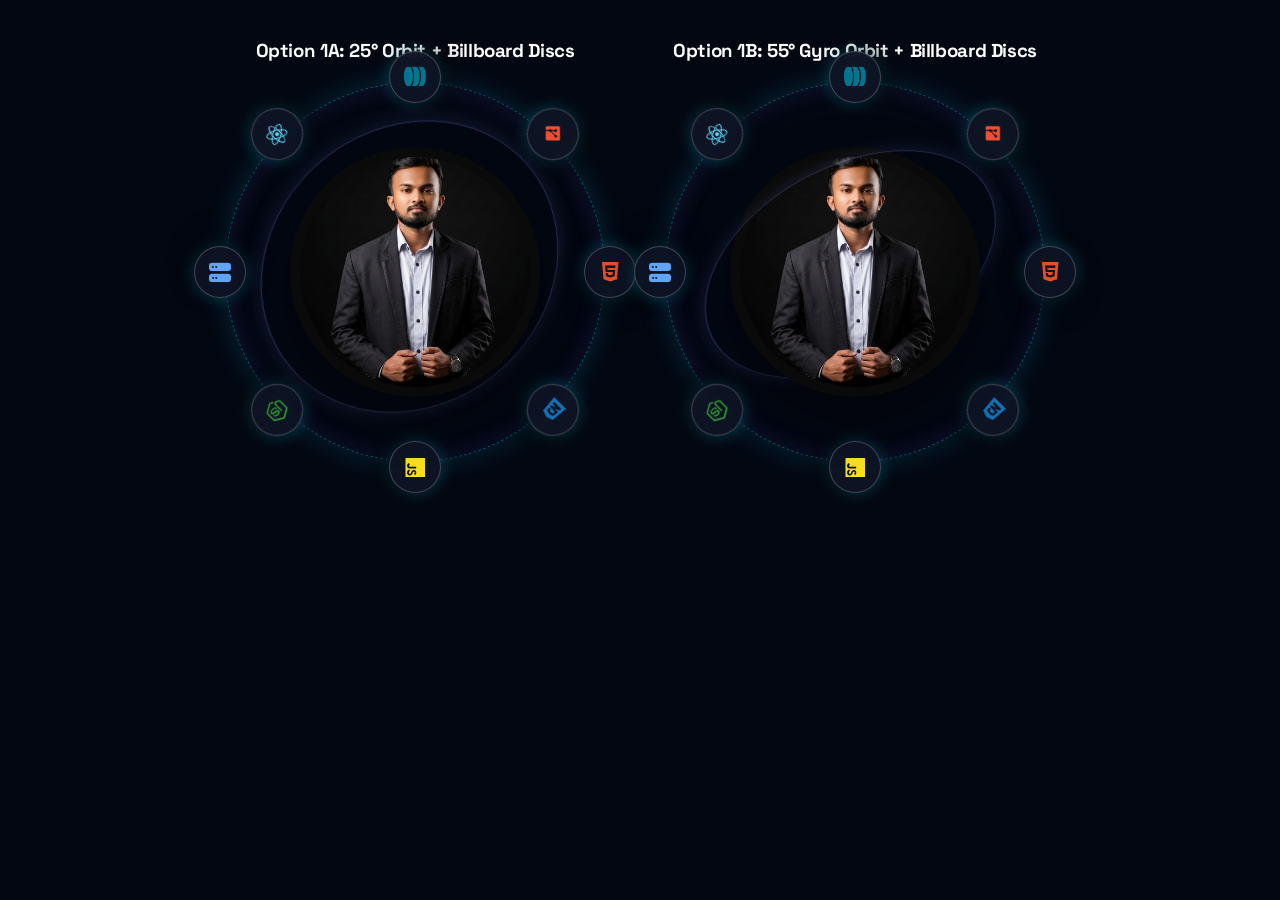
<file: test_angles.html>
<!DOCTYPE html>
<html lang="en">
<head>
    <meta charset="UTF-8">
    <meta name="viewport" content="width=device-width, initial-scale=1.0">
    <title>Orbit Billboard Test</title>
    <link rel="stylesheet" href="style.css">
    <link rel="stylesheet" href="https://cdnjs.cloudflare.com/ajax/libs/font-awesome/6.5.1/css/all.min.css">
    <style>
        body {
            background: #030712;
            color: #fff;
            margin: 0;
            padding: 40px;
            display: flex;
            gap: 60px;
            justify-content: center;
            font-family: 'Space Grotesk', sans-serif;
        }
        .demo-box {
            text-align: center;
        }
        .hero-profile-container {
            position: relative;
            width: 380px;
            height: 380px;
            display: flex;
            align-items: center;
            justify-content: center;
            perspective: 1200px;
            transform-style: preserve-3d;
            margin: 20px auto;
        }

        /* -------------------------------------------------------------
           Option 1A: 25deg Orbit Tilt with True Math Billboard Pills
           ------------------------------------------------------------- */
        .ring-tilt25 {
            position: absolute;
            width: 100%;
            height: 100%;
            border-radius: 50%;
            border: 1.5px dashed rgba(6, 182, 212, 0.45);
            box-shadow: 0 0 30px rgba(6, 182, 212, 0.2), inset 0 0 25px rgba(99, 102, 241, 0.15);
            transform-style: preserve-3d;
            animation: spinRing25 36s linear infinite;
        }
        @keyframes spinRing25 {
            0% { transform: rotateX(25deg) rotateY(-15deg) rotateZ(0deg); }
            100% { transform: rotateX(25deg) rotateY(-15deg) rotateZ(360deg); }
        }

        .ring-tilt25-inner {
            position: absolute;
            width: 82%;
            height: 82%;
            border-radius: 50%;
            border: 1px solid rgba(129, 140, 248, 0.3);
            box-shadow: 0 0 20px rgba(129, 140, 248, 0.15);
            transform: rotateX(-22deg) rotateY(18deg);
            pointer-events: none;
        }

        .wrap-3d {
            position: absolute;
            top: 50%;
            left: 50%;
            width: 0;
            height: 0;
            transform-style: preserve-3d;
            transform: rotateZ(var(--angle));
        }

        .pill-billboard-25 {
            position: absolute;
            width: 52px;
            height: 52px;
            left: 195px;
            top: -26px;
            margin-left: -26px;
            background: rgba(14, 20, 36, 0.92);
            border: 1.5px solid rgba(255, 255, 255, 0.22);
            border-radius: 50%;
            display: flex;
            align-items: center;
            justify-content: center;
            font-size: 22px;
            backdrop-filter: blur(12px);
            box-shadow: 0 10px 25px rgba(0, 0, 0, 0.6), 0 0 16px rgba(6, 182, 212, 0.35);
            transform-style: preserve-3d;
            pointer-events: auto;
            animation: billboardCounter25 36s linear infinite;
        }
        /* Mathematical inverse: Rz(-(angle + t)) * Ry(15deg) * Rx(-25deg) */
        @keyframes billboardCounter25 {
            0% {
                transform: rotateZ(calc(-1 * var(--angle))) rotateY(15deg) rotateX(-25deg);
            }
            100% {
                transform: rotateZ(calc(-1 * var(--angle) - 360deg)) rotateY(15deg) rotateX(-25deg);
            }
        }
        .pill-billboard-25:hover {
            transform: rotateZ(calc(-1 * var(--angle))) rotateY(15deg) rotateX(-25deg) scale(1.2) !important;
            border-color: #06b6d4;
            box-shadow: 0 0 25px rgba(6, 182, 212, 0.6);
            cursor: pointer;
        }

        /* -------------------------------------------------------------
           Option 1B: 55deg Deep Gyro Orbit with True Math Billboard Pills
           ------------------------------------------------------------- */
        .ring-tilt55 {
            position: absolute;
            width: 100%;
            height: 100%;
            border-radius: 50%;
            border: 1.5px dashed rgba(6, 182, 212, 0.45);
            box-shadow: 0 0 30px rgba(6, 182, 212, 0.2), inset 0 0 25px rgba(99, 102, 241, 0.15);
            transform-style: preserve-3d;
            animation: spinRing55 36s linear infinite;
        }
        @keyframes spinRing55 {
            0% { transform: rotateX(55deg) rotateY(-18deg) rotateZ(0deg); }
            100% { transform: rotateX(55deg) rotateY(-18deg) rotateZ(360deg); }
        }

        .ring-tilt55-inner {
            position: absolute;
            width: 82%;
            height: 82%;
            border-radius: 50%;
            border: 1px solid rgba(129, 140, 248, 0.3);
            box-shadow: 0 0 20px rgba(129, 140, 248, 0.15);
            transform: rotateX(-48deg) rotateY(22deg);
            pointer-events: none;
        }

        .pill-billboard-55 {
            position: absolute;
            width: 52px;
            height: 52px;
            left: 195px;
            top: -26px;
            margin-left: -26px;
            background: rgba(14, 20, 36, 0.92);
            border: 1.5px solid rgba(255, 255, 255, 0.22);
            border-radius: 50%;
            display: flex;
            align-items: center;
            justify-content: center;
            font-size: 22px;
            backdrop-filter: blur(12px);
            box-shadow: 0 10px 25px rgba(0, 0, 0, 0.6), 0 0 16px rgba(6, 182, 212, 0.35);
            transform-style: preserve-3d;
            pointer-events: auto;
            animation: billboardCounter55 36s linear infinite;
        }
        /* Inverse: Rz(-(angle + t)) * Ry(18deg) * Rx(-55deg) */
        @keyframes billboardCounter55 {
            0% {
                transform: rotateZ(calc(-1 * var(--angle))) rotateY(18deg) rotateX(-55deg);
            }
            100% {
                transform: rotateZ(calc(-1 * var(--angle) - 360deg)) rotateY(18deg) rotateX(-55deg);
            }
        }
        .pill-billboard-55:hover {
            transform: rotateZ(calc(-1 * var(--angle))) rotateY(18deg) rotateX(-55deg) scale(1.2) !important;
            border-color: #06b6d4;
            box-shadow: 0 0 25px rgba(6, 182, 212, 0.6);
            cursor: pointer;
        }
    </style>
</head>
<body>
    <div class="demo-box">
        <h3>Option 1A: 25° Orbit + Billboard Discs</h3>
        <div class="hero-profile-container">
            <div class="hero-profile-frame" style="width: 250px; height: 250px;">
                <img src="images/handsome-man-suit.png" class="hero-profile-img" alt="Profile">
            </div>
            <div class="ring-tilt25-inner"></div>
            <div class="ring-tilt25">
                <div class="wrap-3d" style="--angle: 0deg;"><div class="pill-billboard-25" style="--angle: 0deg; color: #E34F26;"><i class="fa-brands fa-html5"></i></div></div>
                <div class="wrap-3d" style="--angle: 45deg;"><div class="pill-billboard-25" style="--angle: 45deg; color: #1572B6;"><i class="fa-brands fa-css3-alt"></i></div></div>
                <div class="wrap-3d" style="--angle: 90deg;"><div class="pill-billboard-25" style="--angle: 90deg; color: #F7DF1E;"><i class="fa-brands fa-js"></i></div></div>
                <div class="wrap-3d" style="--angle: 135deg;"><div class="pill-billboard-25" style="--angle: 135deg; color: #339933;"><i class="fa-brands fa-node-js"></i></div></div>
                <div class="wrap-3d" style="--angle: 180deg;"><div class="pill-billboard-25" style="--angle: 180deg; color: #60a5fa;"><i class="fa-solid fa-server"></i></div></div>
                <div class="wrap-3d" style="--angle: 225deg;"><div class="pill-billboard-25" style="--angle: 225deg; color: #61DAFB;"><i class="fa-brands fa-react"></i></div></div>
                <div class="wrap-3d" style="--angle: 270deg;"><div class="pill-billboard-25" style="--angle: 270deg; color: #00758F;"><i class="fa-solid fa-database"></i></div></div>
                <div class="wrap-3d" style="--angle: 315deg;"><div class="pill-billboard-25" style="--angle: 315deg; color: #F05032;"><i class="fa-brands fa-git-alt"></i></div></div>
            </div>
        </div>
    </div>

    <div class="demo-box">
        <h3>Option 1B: 55° Gyro Orbit + Billboard Discs</h3>
        <div class="hero-profile-container">
            <div class="hero-profile-frame" style="width: 250px; height: 250px;">
                <img src="images/handsome-man-suit.png" class="hero-profile-img" alt="Profile">
            </div>
            <div class="ring-tilt55-inner"></div>
            <div class="ring-tilt55">
                <div class="wrap-3d" style="--angle: 0deg;"><div class="pill-billboard-55" style="--angle: 0deg; color: #E34F26;"><i class="fa-brands fa-html5"></i></div></div>
                <div class="wrap-3d" style="--angle: 45deg;"><div class="pill-billboard-55" style="--angle: 45deg; color: #1572B6;"><i class="fa-brands fa-css3-alt"></i></div></div>
                <div class="wrap-3d" style="--angle: 90deg;"><div class="pill-billboard-55" style="--angle: 90deg; color: #F7DF1E;"><i class="fa-brands fa-js"></i></div></div>
                <div class="wrap-3d" style="--angle: 135deg;"><div class="pill-billboard-55" style="--angle: 135deg; color: #339933;"><i class="fa-brands fa-node-js"></i></div></div>
                <div class="wrap-3d" style="--angle: 180deg;"><div class="pill-billboard-55" style="--angle: 180deg; color: #60a5fa;"><i class="fa-solid fa-server"></i></div></div>
                <div class="wrap-3d" style="--angle: 225deg;"><div class="pill-billboard-55" style="--angle: 225deg; color: #61DAFB;"><i class="fa-brands fa-react"></i></div></div>
                <div class="wrap-3d" style="--angle: 270deg;"><div class="pill-billboard-55" style="--angle: 270deg; color: #00758F;"><i class="fa-solid fa-database"></i></div></div>
                <div class="wrap-3d" style="--angle: 315deg;"><div class="pill-billboard-55" style="--angle: 315deg; color: #F05032;"><i class="fa-brands fa-git-alt"></i></div></div>
            </div>
        </div>
    </div>
</body>
</html>
</file>
<file: style.css>
/* ==========================================================================
   DESIGN SYSTEM & CUSTOM PROPERTIES (Apple / Linear / Vercel style)
   ========================================================================== */

@import url('https://fonts.googleapis.com/css2?family=Space+Grotesk:wght@400;500;600;700&family=Inter:wght@300;400;500;600;700&display=swap');

:root {
    /* Color Palette - Dark Mode (Default) */
    --bg-color: #0A0A0A;
    --card-bg: #161616;
    --card-border: rgba(255, 255, 255, 0.08);
    --primary: #6366F1;
    /* Indigo */
    --primary-glow: rgba(99, 102, 241, 0.15);
    --accent: #06B6D4;
    /* Cyan */
    --accent-glow: rgba(6, 182, 212, 0.15);
    --text-primary: #F8FAFC;
    --text-secondary: #94A3B8;
    --text-muted: #64748B;

    /* Gradients */
    --gradient-hero: linear-gradient(135deg, #6366F1 0%, #06B6D4 100%);
    --gradient-card: linear-gradient(180deg, rgba(22, 22, 22, 0.8) 0%, rgba(14, 14, 14, 0.9) 100%);
    --gradient-glow: radial-gradient(600px circle at var(--mouse-x, 0) var(--mouse-y, 0), rgba(99, 102, 241, 0.06), transparent 40%);

    /* Layout */
    --border-radius-sm: 8px;
    --border-radius-md: 12px;
    --border-radius-lg: 24px;
    --border-radius-full: 9999px;
    --transition-fast: 0.2s cubic-bezier(0.16, 1, 0.3, 1);
    --transition-normal: 0.4s cubic-bezier(0.16, 1, 0.3, 1);
    --transition-slow: 0.6s cubic-bezier(0.16, 1, 0.3, 1);

    /* Scroll progress & header */
    --header-height: 80px;
    --header-bg: rgba(10, 10, 10, 0.7);
    --header-blur: 16px;
    --spotlight-opacity: 1;

    /* Orbit System */
    --orbit-radius: 220px;
}

/* Color Palette - Light Mode */
.light-mode {
    --bg-color: #F8FAFC;
    --card-bg: #FFFFFF;
    --card-border: rgba(99, 102, 241, 0.08);
    --primary: #4F46E5;
    /* Slightly deeper Indigo for contrast */
    --primary-glow: rgba(79, 70, 229, 0.08);
    --accent: #0891B2;
    /* Slightly deeper Cyan */
    --accent-glow: rgba(8, 145, 178, 0.08);
    --text-primary: #0F172A;
    --text-secondary: #475569;
    --text-muted: #94A3B8;

    /* Gradients */
    --gradient-hero: linear-gradient(135deg, #4F46E5 0%, #0891B2 100%);
    --gradient-card: linear-gradient(180deg, rgba(255, 255, 255, 0.9) 0%, rgba(248, 250, 252, 0.95) 100%);
    --gradient-glow: radial-gradient(600px circle at var(--mouse-x, 0) var(--mouse-y, 0), rgba(79, 70, 229, 0.04), transparent 40%);

    --header-bg: rgba(248, 250, 252, 0.8);
    --spotlight-opacity: 0.5;
}

/* ==========================================================================
   GLOBAL STYLES & RESET
   ========================================================================== */

* {
    margin: 0;
    padding: 0;
    box-sizing: border-box;
    outline: none;
}

html {
    scroll-behavior: smooth;
    scrollbar-gutter: stable;
}

body {
    background-color: var(--bg-color);
    color: var(--text-primary);
    font-family: 'Inter', sans-serif;
    line-height: 1.6;
    overflow-x: hidden;
    transition: background-color var(--transition-normal), color var(--transition-normal);
}

h1,
h2,
h3,
h4,
h5,
h6 {
    font-family: 'Space Grotesk', sans-serif;
    font-weight: 700;
    line-height: 1.2;
    letter-spacing: -0.02em;
}

a {
    color: inherit;
    text-decoration: none;
    transition: color var(--transition-fast);
}

button,
input,
textarea {
    font-family: inherit;
}

img,
svg {
    max-width: 100%;
    height: auto;
    display: block;
}

/* Custom Scrollbar */
::-webkit-scrollbar {
    width: 10px;
}

::-webkit-scrollbar-track {
    background: var(--bg-color);
}

::-webkit-scrollbar-thumb {
    background: var(--card-border);
    border-radius: var(--border-radius-full);
    border: 2px solid var(--bg-color);
}

::-webkit-scrollbar-thumb:hover {
    background: var(--text-muted);
}

/* Selection */
::selection {
    background-color: var(--primary);
    color: #FFFFFF;
}

/* ==========================================================================
   UTILITY CLASSES & DECORATIVE ELEMENTS
   ========================================================================== */

.container {
    width: 100%;
    max-width: 1200px;
    margin: 0 auto;
    padding: 0 24px;
}

.text-gradient {
    background: var(--gradient-hero);
    -webkit-background-clip: text;
    -webkit-text-fill-color: transparent;
    background-clip: text;
    display: inline-block;
}

/* Glassmorphism Card Base */
.glass-card {
    background: var(--gradient-card);
    border: 1px solid var(--card-border);
    border-radius: var(--border-radius-lg);
    backdrop-filter: blur(12px);
    -webkit-backdrop-filter: blur(12px);
    box-shadow: 0 8px 32px 0 rgba(0, 0, 0, 0.2);
    transition: transform var(--transition-normal), border-color var(--transition-normal), box-shadow var(--transition-normal);
}

.glass-card:hover {
    border-color: rgba(99, 102, 241, 0.25);
    box-shadow: 0 12px 40px 0 rgba(99, 102, 241, 0.1);
}

/* Space Stars Background Canvas */
#space-stars-canvas {
    position: fixed;
    top: 0;
    left: 0;
    width: 100%;
    height: 100%;
    z-index: -3;
    pointer-events: none;
    opacity: 1;
    transition: opacity var(--transition-normal);
}

.light-mode #space-stars-canvas {
    opacity: 0.18;
}

.spotlight-glow {
    position: fixed;
    top: 0;
    left: 0;
    width: 100%;
    height: 100%;
    z-index: -1;
    pointer-events: none;
    background: var(--gradient-glow);
    opacity: var(--spotlight-opacity);
    transition: opacity 0.5s ease;
}

.section-padding {
    padding: 100px 0;
}

.section-title {
    font-size: clamp(2rem, 4vw, 3rem);
    margin-bottom: 12px;
    text-align: center;
    position: relative;
}

.section-subtitle {
    font-size: clamp(0.95rem, 1.5vw, 1.1rem);
    color: var(--text-secondary);
    text-align: center;
    max-width: 600px;
    margin: 0 auto 60px;
}

/* Custom Premium Buttons */
.btn-primary,
.btn-secondary,
.btn-outline {
    display: inline-flex;
    align-items: center;
    justify-content: center;
    gap: 8px;
    padding: 14px 28px;
    font-size: 15px;
    font-weight: 500;
    border-radius: var(--border-radius-full);
    transition: all var(--transition-fast);
    cursor: pointer;
    border: none;
}

.btn-primary {
    background: var(--gradient-hero);
    color: #FFFFFF;
    box-shadow: 0 4px 20px rgba(99, 102, 241, 0.3);
}

.btn-primary:hover {
    transform: translateY(-2px);
    box-shadow: 0 6px 24px rgba(99, 102, 241, 0.45);
}

.btn-secondary {
    background: rgba(255, 255, 255, 0.05);
    color: var(--text-primary);
    border: 1px solid var(--card-border);
    backdrop-filter: blur(8px);
}

.btn-secondary:hover {
    background: rgba(255, 255, 255, 0.1);
    border-color: var(--text-muted);
    transform: translateY(-2px);
}

.btn-outline {
    background: transparent;
    color: var(--text-primary);
    border: 1px solid var(--card-border);
    backdrop-filter: blur(8px);
}

.btn-outline:hover {
    background: rgba(255, 255, 255, 0.05);
    border-color: var(--primary);
    transform: translateY(-2px);
    box-shadow: 0 4px 12px var(--primary-glow);
}

.btn-sm {
    padding: 8px 14px;
    font-size: 12px;
    gap: 6px;
    border-radius: var(--border-radius-md);
}

.btn-primary.disabled,
.btn-secondary.disabled,
.btn-outline.disabled,
.btn-primary[disabled],
.btn-secondary[disabled],
.btn-outline[disabled] {
    opacity: 0.6;
    cursor: not-allowed;
    pointer-events: none;
    background: rgba(255, 255, 255, 0.05) !important;
    border: 1px solid rgba(255, 255, 255, 0.1) !important;
    color: rgba(255, 255, 255, 0.35) !important;
    box-shadow: none !important;
    transform: none !important;
}

.light-mode .btn-secondary {
    background: rgba(0, 0, 0, 0.03);
}

.light-mode .btn-secondary:hover {
    background: rgba(0, 0, 0, 0.06);
}

.light-mode .btn-outline:hover {
    background: rgba(0, 0, 0, 0.03);
}

.light-mode .btn-primary.disabled,
.light-mode .btn-secondary.disabled,
.light-mode .btn-outline.disabled {
    background: rgba(0, 0, 0, 0.05) !important;
    border-color: rgba(0, 0, 0, 0.1) !important;
    color: rgba(0, 0, 0, 0.35) !important;
}

/* ==========================================================================
   PRELOADER
   ========================================================================== */

#preloader {
    position: fixed;
    top: 0;
    left: 0;
    width: 100vw;
    height: 100vh;
    background-color: #0A0A0A;
    display: flex;
    align-items: center;
    justify-content: center;
    z-index: 9999;
    transition: opacity 0.5s ease, visibility 0.5s ease;
}

.preloader-logo {
    font-family: 'Space Grotesk', sans-serif;
    font-size: 2.5rem;
    font-weight: 700;
    color: #FFFFFF;
    position: relative;
    overflow: hidden;
    animation: pulse 1.8s ease-in-out infinite alternate;
}

@keyframes pulse {
    0% {
        transform: scale(0.96);
        opacity: 0.7;
    }

    100% {
        transform: scale(1.04);
        opacity: 1;
    }
}

/* ==========================================================================
   SCROLL PROGRESS & FLOATING HEADER
   ========================================================================== */

.scroll-progress {
    position: fixed;
    top: 0;
    left: 0;
    width: 0%;
    height: 3px;
    background: var(--gradient-hero);
    z-index: 1002;
    transition: width 0.1s linear;
}

header {
    position: fixed;
    top: 20px;
    left: 0;
    width: 100%;
    z-index: 1000;
    transition: all var(--transition-normal);
}

header.scrolled {
    top: 0;
}

.glass-nav {
    display: flex;
    align-items: center;
    justify-content: space-between;
    padding: 12px 32px;
    margin: 0 auto;
    width: calc(100% - 40px);
    max-width: 1200px;
    border-radius: var(--border-radius-full);
    background: rgba(22, 22, 22, 0.6);
    border: 1px solid rgba(255, 255, 255, 0.05);
    backdrop-filter: blur(16px);
    -webkit-backdrop-filter: blur(16px);
    box-shadow: 0 8px 30px rgba(0, 0, 0, 0.3);
    transition: all var(--transition-normal);
}

header.scrolled .glass-nav {
    width: 100%;
    max-width: 100%;
    border-radius: 0;
    border-left: none;
    border-right: none;
    border-top: none;
    background: var(--header-bg);
    backdrop-filter: blur(var(--header-blur));
    border-bottom: 1px solid var(--card-border);
    padding: 16px 40px;
}

.logo-container {
    display: flex;
    align-items: center;
}

.logo-img {
    height: 32px;
    width: auto;
    filter: drop-shadow(0 0 8px rgba(99, 102, 241, 0.2));
}

.nav-links {
    display: flex;
    align-items: center;
    gap: 32px;
    list-style: none;
}

.nav-links a {
    font-size: 14px;
    font-weight: 500;
    color: var(--text-secondary);
    position: relative;
    padding: 6px 0;
}

.nav-links a:hover,
.nav-links li.active a {
    color: var(--text-primary);
}

.nav-links a::after {
    content: '';
    position: absolute;
    bottom: 0;
    left: 0;
    width: 0;
    height: 2px;
    background: var(--gradient-hero);
    transition: width var(--transition-fast);
}

.nav-links a:hover::after,
.nav-links li.active a::after {
    width: 100%;
}

.nav-actions {
    display: flex;
    align-items: center;
    gap: 16px;
}

.theme-toggle-btn {
    background: none;
    border: none;
    color: var(--text-secondary);
    font-size: 18px;
    cursor: pointer;
    width: 36px;
    height: 36px;
    border-radius: 50%;
    display: flex;
    align-items: center;
    justify-content: center;
    border: 1px solid var(--card-border);
    transition: all var(--transition-fast);
}

.theme-toggle-btn:hover {
    color: var(--text-primary);
    border-color: var(--text-secondary);
    background: rgba(255, 255, 255, 0.05);
}

.light-mode .theme-toggle-btn:hover {
    background: rgba(0, 0, 0, 0.05);
}

.github-nav-link {
    font-size: 20px;
    color: var(--text-secondary);
    transition: color var(--transition-fast);
}

.github-nav-link:hover {
    color: var(--text-primary);
}

.menu-toggle-btn {
    display: none;
    background: none;
    border: none;
    color: var(--text-primary);
    font-size: 24px;
    cursor: pointer;
}

/* ==========================================================================
   HERO SECTION
   ========================================================================== */

#hero {
    min-height: 100vh;
    display: flex;
    align-items: center;
    padding-top: 140px;
    position: relative;
    overflow: hidden;
}

.hero-wrapper {
    display: grid;
    grid-template-columns: 1.2fr 0.8fr;
    gap: 60px;
    align-items: center;
}

.hero-tag {
    display: inline-flex;
    align-items: center;
    gap: 8px;
    padding: 6px 16px;
    background: rgba(99, 102, 241, 0.08);
    border: 1px solid rgba(99, 102, 241, 0.15);
    border-radius: var(--border-radius-full);
    font-size: 13px;
    font-weight: 500;
    color: var(--primary);
    margin-bottom: 24px;
}

.hero-tag-dot {
    width: 6px;
    height: 6px;
    background: var(--primary);
    border-radius: 50%;
    animation: flash 1.5s infinite alternate;
}

@keyframes flash {
    0% {
        opacity: 0.4;
    }

    100% {
        opacity: 1;
        transform: scale(1.2);
    }
}

.hero-title {
    font-size: clamp(2.2rem, 5vw, 3.8rem);
    font-weight: 700;
    line-height: 1.2;
    margin-bottom: 24px;
    letter-spacing: -0.03em;
}

.hero-title .title-sub {
    font-size: clamp(0.9rem, 2vw, 1.1rem);
    font-weight: 600;
    letter-spacing: 0.15em;
    color: var(--primary);
    display: block;
    margin-bottom: 12px;
}

.hero-descr-paragraph {
    font-size: clamp(0.95rem, 1.8vw, 1.1rem);
    color: var(--text-secondary);
    margin-bottom: 24px;
    max-width: 580px;
    line-height: 1.7;
}

/* Name Badge & Typing Wrapper */
.hero-name-badge-wrapper {
    margin-bottom: 40px;
}

.hero-name-badge {
    display: inline-flex;
    align-items: center;
    gap: 12px;
    padding: 8px 20px;
    background: rgba(255, 255, 255, 0.03);
    border: 1px solid var(--card-border);
    border-radius: var(--border-radius-full);
    box-shadow: 0 4px 12px rgba(0, 0, 0, 0.1);
    backdrop-filter: blur(12px);
    -webkit-backdrop-filter: blur(12px);
}

.hero-name-badge i {
    color: var(--primary);
    font-size: 16px;
}

.hero-name-badge .badge-name {
    font-weight: 600;
    font-size: 14px;
    color: var(--text-primary);
}

.hero-name-badge .badge-dot {
    width: 4px;
    height: 4px;
    background: var(--text-muted);
    border-radius: 50%;
}

.hero-name-badge #typing {
    font-size: 13px;
    font-weight: 500;
    color: var(--accent);
}

.hero-actions {
    display: flex;
    flex-wrap: wrap;
    gap: 16px;
}

/* Profile Picture & Orbit System Styles */
.hero-profile-container {
    position: relative;
    display: flex;
    justify-content: center;
    align-items: center;
    width: 100%;
    aspect-ratio: 1;
    max-width: 460px;
    margin: 0 auto;
    animation: profileFloat 6s ease-in-out infinite alternate;
}

.profile-glow-ring {
    position: absolute;
    width: 320px;
    height: 320px;
    border-radius: 50%;
    background: var(--primary);
    filter: blur(50px);
    opacity: 0.35;
    z-index: 1;
    pointer-events: none;
}

.hero-profile-frame {
    position: relative;
    border-radius: 50%;
    width: 300px;
    height: 300px;
    display: flex;
    align-items: center;
    justify-content: center;
    box-shadow: 0 20px 50px rgba(0, 0, 0, 0.4);
    z-index: 2;
    background: var(--bg-color);
}

.profile-border-rotating {
    position: absolute;
    inset: 0;
    border-radius: 50%;
    background: conic-gradient(from 0deg, var(--primary), var(--accent), var(--primary));
    animation: rotateGradient 8s linear infinite;
    z-index: 1;
}

.hero-profile-img {
    position: relative;
    width: calc(100% - 10px);
    height: calc(100% - 10px);
    border-radius: 50%;
    object-fit: cover;
    background: var(--card-bg);
    border: 5px solid var(--bg-color);
    transition: transform var(--transition-normal);
    z-index: 2;
}

.hero-profile-frame:hover .hero-profile-img {
    transform: scale(1.03);
}

/* Orbiting Tech Stack */
.orbit-ring {
    position: absolute;
    width: 100%;
    height: 100%;
    border-radius: 50%;
    border: 1px dashed rgba(255, 255, 255, 0.04);
    z-index: 4;
    animation: orbitRotate 40s linear infinite;
    pointer-events: none;
}

.orbit-ring:hover,
.orbit-ring:hover .orbit-item {
    animation-play-state: paused;
}

.orbit-item-wrapper {
    position: absolute;
    top: 50%;
    left: 50%;
    width: 0;
    height: 0;
    transform: rotate(var(--angle));
}

.orbit-item {
    position: absolute;
    width: 48px;
    height: 48px;
    left: var(--orbit-radius, 210px);
    top: -24px;
    margin-left: -24px;
    background: var(--card-bg);
    border: 1px solid var(--card-border);
    border-radius: 50%;
    display: flex;
    align-items: center;
    justify-content: center;
    font-size: 20px;
    box-shadow: 0 8px 24px rgba(0, 0, 0, 0.3);
    transition: transform var(--transition-fast), border-color var(--transition-fast), box-shadow var(--transition-fast), color var(--transition-fast);
    animation: orbitItemRotate 40s linear infinite;
    pointer-events: auto;
}

.orbit-item:hover {
    transform: scale(1.15) !important;
    border-color: var(--primary);
    box-shadow: 0 0 15px var(--primary-glow);
    cursor: pointer;
}

@keyframes rotateGradient {
    0% {
        transform: rotate(0deg);
    }

    100% {
        transform: rotate(360deg);
    }
}

@keyframes orbitRotate {
    0% {
        transform: rotate(0deg);
    }

    100% {
        transform: rotate(360deg);
    }
}

@keyframes orbitItemRotate {
    0% {
        transform: rotate(calc(-1 * var(--angle)));
    }

    100% {
        transform: rotate(calc(-1 * var(--angle) - 360deg));
    }
}

@keyframes profileFloat {
    0% {
        transform: translateY(0);
    }

    100% {
        transform: translateY(-8px);
    }
}

/* ==========================================================================
   ABOUT ME & TABS SECTION
   ========================================================================== */

#about {
    position: relative;
}

.about-grid {
    display: grid;
    grid-template-columns: minmax(0, 0.9fr) minmax(0, 1.1fr);
    gap: 60px;
    align-items: flex-start;
}

.about-summary {
    position: sticky;
    top: 120px;
    min-width: 0;
    width: 100%;
}

.about-summary h3 {
    font-size: 1.8rem;
    margin-bottom: 20px;
}

.about-summary p {
    color: var(--text-secondary);
    margin-bottom: 24px;
    font-size: 15px;
    line-height: 1.8;
}

.personal-strengths {
    display: flex;
    flex-direction: column;
    gap: 16px;
    margin-top: 32px;
    min-width: 0;
}

.strength-item {
    display: flex;
    align-items: flex-start;
    gap: 12px;
}

.strength-icon {
    width: 32px;
    height: 32px;
    border-radius: 50%;
    background: var(--primary-glow);
    color: var(--primary);
    display: flex;
    align-items: center;
    justify-content: center;
    font-size: 14px;
    flex-shrink: 0;
}

.strength-content h4 {
    font-size: 15px;
    margin-bottom: 2px;
}

.strength-content p {
    font-size: 13px;
    color: var(--text-secondary);
    margin-bottom: 0;
}

/* Interactive Tabs Component */
.tab-card {
    min-width: 0;
    width: 100%;
    max-width: 100%;
    overflow: hidden;
    box-sizing: border-box;
}

.tabs-component {
    width: 100%;
    min-width: 0;
    max-width: 100%;
    overflow: hidden;
}

.tab-nav {
    display: flex;
    gap: 8px;
    border-bottom: 1px solid var(--card-border);
    padding-bottom: 1px;
    margin-bottom: 32px;
    overflow-x: auto;
    scrollbar-width: none;
    width: 100%;
    max-width: 100%;
    box-sizing: border-box;
}

.tab-nav::-webkit-scrollbar {
    display: none;
}

.tab-btn {
    background: none;
    border: none;
    padding: 12px 20px;
    color: var(--text-secondary);
    font-size: 15px;
    font-weight: 500;
    cursor: pointer;
    position: relative;
    white-space: nowrap;
    transition: color var(--transition-fast);
}

.tab-btn:hover {
    color: var(--text-primary);
}

.tab-btn.active {
    color: var(--primary);
}

.tab-btn::after {
    content: '';
    position: absolute;
    bottom: -1px;
    left: 0;
    width: 0;
    height: 2px;
    background: var(--primary);
    transition: width var(--transition-fast);
}

.tab-btn.active::after {
    width: 100%;
}

.tab-panel {
    display: none;
    animation: fadeIn var(--transition-normal);
    min-width: 0;
    max-width: 100%;
    width: 100%;
}

.tab-panel.active {
    display: block;
}

@keyframes fadeIn {
    from {
        opacity: 0;
        transform: translateY(10px);
    }

    to {
        opacity: 1;
        transform: translateY(0);
    }
}

/* ==========================================================================
   SKILLS SECTION - INFINITE MARQUEE & INTERACTIVE VIEW
   ========================================================================== */

.skills-panel-container {
    display: flex;
    flex-direction: column;
    gap: 16px;
    width: 100%;
    max-width: 100%;
    min-width: 0;
    overflow: hidden;
}

/* Header bar with live pulse & view switcher */
.skills-header-bar {
    display: flex;
    align-items: center;
    justify-content: space-between;
    flex-wrap: wrap;
    gap: 12px;
    padding-bottom: 12px;
    border-bottom: 1px solid rgba(255, 255, 255, 0.06);
    width: 100%;
    max-width: 100%;
    box-sizing: border-box;
}

.skills-live-status {
    display: flex;
    align-items: center;
    gap: 10px;
    font-size: 13px;
}

.skills-pulse-dot-wrap {
    position: relative;
    width: 12px;
    height: 12px;
    display: inline-flex;
    align-items: center;
    justify-content: center;
}

.skills-pulse-dot {
    width: 8px;
    height: 8px;
    background: #10b981;
    border-radius: 50%;
    box-shadow: 0 0 10px #10b981;
    display: block;
}

.skills-pulse-ring {
    position: absolute;
    width: 16px;
    height: 16px;
    border-radius: 50%;
    border: 2px solid rgba(16, 185, 129, 0.6);
    animation: skillsPulseRing 2s cubic-bezier(0.215, 0.61, 0.355, 1) infinite;
}

@keyframes skillsPulseRing {
    0% {
        transform: scale(0.5);
        opacity: 1;
    }

    100% {
        transform: scale(1.7);
        opacity: 0;
    }
}

.skills-live-label {
    font-weight: 600;
    color: var(--text-primary);
    font-size: 13px;
    letter-spacing: 0.02em;
}

.skills-hover-hint {
    font-size: 11px;
    color: var(--text-muted);
    display: inline-flex;
    align-items: center;
    gap: 5px;
    background: rgba(255, 255, 255, 0.03);
    padding: 3px 8px;
    border-radius: var(--border-radius-full);
    border: 1px solid rgba(255, 255, 255, 0.05);
}

.skills-view-switcher {
    display: inline-flex;
    background: rgba(255, 255, 255, 0.03);
    border: 1px solid rgba(255, 255, 255, 0.08);
    border-radius: var(--border-radius-full);
    padding: 3px;
    gap: 4px;
}

.skills-view-btn {
    border: none;
    background: transparent;
    color: var(--text-muted);
    font-size: 12px;
    font-weight: 500;
    padding: 5px 12px;
    border-radius: var(--border-radius-full);
    cursor: pointer;
    transition: all var(--transition-fast);
    display: inline-flex;
    align-items: center;
    gap: 6px;
}

.skills-view-btn:hover {
    color: var(--text-primary);
}

.skills-view-btn.active {
    background: var(--primary);
    color: #ffffff;
    box-shadow: 0 2px 10px rgba(99, 102, 241, 0.35);
}

/* Marquee Outer Container */
.skills-marquee-container {
    position: relative;
    overflow: hidden;
    padding: 10px 0;
    mask-image: linear-gradient(to right, transparent 0%, black 8%, black 92%, transparent 100%);
    -webkit-mask-image: linear-gradient(to right, transparent 0%, black 8%, black 92%, transparent 100%);
    display: flex;
    flex-direction: column;
    gap: 14px;
    width: 100%;
    max-width: 100%;
    min-width: 0;
    box-sizing: border-box;
}

.skills-marquee-row {
    position: relative;
    overflow: hidden;
    width: 100%;
    max-width: 100%;
    min-width: 0;
    display: flex;
    box-sizing: border-box;
}

.skills-marquee-track {
    display: flex;
    width: max-content;
    will-change: transform;
}

.skills-marquee-group {
    display: flex;
    align-items: center;
    gap: 12px;
    padding-right: 12px;
    flex-shrink: 0;
}

/* Keyframe animations for seamless infinite loop */
@keyframes marqueeDriftLeft {
    0% {
        transform: translate3d(0, 0, 0);
    }

    100% {
        transform: translate3d(-50%, 0, 0);
    }
}

@keyframes marqueeDriftRight {
    0% {
        transform: translate3d(-50%, 0, 0);
    }

    100% {
        transform: translate3d(0, 0, 0);
    }
}

.drift-left {
    animation: marqueeDriftLeft 36s linear infinite;
}

.drift-right {
    animation: marqueeDriftRight 42s linear infinite;
}

.drift-left-alt {
    animation: marqueeDriftLeft 39s linear infinite;
}

/* Pause marquee when user hovers over the container or any individual row */
.skills-marquee-container:hover .skills-marquee-track,
.skills-marquee-row:hover .skills-marquee-track {
    animation-play-state: paused;
}

/* Modern Glassmorphic Skill Chip */
.skill-chip {
    padding: 9px 16px;
    background: rgba(255, 255, 255, 0.035);
    border: 1px solid rgba(255, 255, 255, 0.08);
    backdrop-filter: blur(8px);
    -webkit-backdrop-filter: blur(8px);
    border-radius: var(--border-radius-full);
    font-size: 13px;
    font-weight: 500;
    color: var(--text-secondary);
    display: inline-flex;
    align-items: center;
    gap: 8px;
    white-space: nowrap;
    cursor: default;
    transition: transform 0.25s cubic-bezier(0.16, 1, 0.3, 1),
        background 0.25s ease,
        border-color 0.25s ease,
        box-shadow 0.25s ease,
        color 0.25s ease;
    user-select: none;
}

.skill-chip:hover {
    color: #ffffff;
    border-color: rgba(99, 102, 241, 0.6);
    background: rgba(99, 102, 241, 0.12);
    box-shadow: 0 4px 20px rgba(99, 102, 241, 0.3);
    transform: translateY(-3px) scale(1.04);
    z-index: 10;
}

.skill-chip i {
    font-size: 14px;
    transition: transform 0.25s ease;
}

.skill-chip:hover i {
    transform: scale(1.15);
}

/* Categorized Scrollable View */
.skills-categorized-scrollable {
    max-height: 380px;
    overflow-y: auto;
    padding-right: 8px;
}

.skills-categorized-scrollable::-webkit-scrollbar {
    width: 6px;
}

.skills-categorized-scrollable::-webkit-scrollbar-track {
    background: rgba(255, 255, 255, 0.02);
    border-radius: 4px;
}

.skills-categorized-scrollable::-webkit-scrollbar-thumb {
    background: rgba(99, 102, 241, 0.4);
    border-radius: 4px;
}

.skills-categorized-scrollable::-webkit-scrollbar-thumb:hover {
    background: var(--primary);
}

/* Skills Badges Grid for Categorized view */
.skills-grid {
    display: flex;
    flex-direction: column;
    gap: 22px;
}

.skills-category-title {
    font-size: 13px;
    text-transform: uppercase;
    letter-spacing: 0.1em;
    color: var(--text-muted);
    margin-bottom: 10px;
    display: flex;
    align-items: center;
    gap: 8px;
}

.skills-category-title i {
    color: var(--primary);
    font-size: 13px;
}

.skills-chips-wrapper {
    display: flex;
    flex-wrap: wrap;
    gap: 10px;
}

/* Light mode overrides */
body.light-mode .skills-header-bar {
    border-bottom-color: rgba(0, 0, 0, 0.08);
}

body.light-mode .skills-hover-hint {
    background: rgba(0, 0, 0, 0.03);
    border-color: rgba(0, 0, 0, 0.06);
}

body.light-mode .skills-view-switcher {
    background: rgba(0, 0, 0, 0.04);
    border-color: rgba(0, 0, 0, 0.08);
}

body.light-mode .skill-chip {
    background: rgba(0, 0, 0, 0.03);
    border-color: rgba(0, 0, 0, 0.08);
    color: var(--text-primary);
}

body.light-mode .skill-chip:hover {
    background: rgba(99, 102, 241, 0.08);
    border-color: var(--primary);
    color: var(--primary);
    box-shadow: 0 4px 16px rgba(99, 102, 241, 0.2);
}

body.light-mode .skills-categorized-scrollable::-webkit-scrollbar-track {
    background: rgba(0, 0, 0, 0.03);
}

/* Projects summary in Tab */
.tab-list-items {
    list-style: none;
}

.tab-list-items li {
    padding: 16px;
    background: rgba(255, 255, 255, 0.02);
    border: 1px solid var(--card-border);
    border-radius: var(--border-radius-md);
    margin-bottom: 16px;
    transition: transform var(--transition-fast);
}

.tab-list-items li:hover {
    transform: translateX(4px);
    border-color: rgba(99, 102, 241, 0.2);
}

.tab-list-items li span {
    font-size: 14px;
    font-weight: 600;
    color: var(--primary);
    display: block;
    margin-bottom: 4px;
}

.tab-list-items li p {
    font-size: 13px;
    color: var(--text-secondary);
}

/* Education & Certs standard typography */
.edu-cert-meta {
    font-size: 12px;
    color: var(--text-muted);
    margin-top: 4px;
}

/* ==========================================================================
   ACHIEVEMENTS / COUNTERS SECTION
   ========================================================================== */

#achievements {
    position: relative;
}

.stats-grid {
    display: grid;
    grid-template-columns: repeat(auto-fit, minmax(170px, 1fr));
    gap: 20px;
}

@media (min-width: 992px) {
    .stats-grid {
        grid-template-columns: repeat(5, 1fr);
        gap: 16px;
    }
}

.stat-card {
    padding: 32px 18px;
    text-align: center;
    position: relative;
    overflow: hidden;
}

.stat-icon {
    font-size: 28px;
    color: var(--primary);
    margin-bottom: 16px;
    background: var(--primary-glow);
    width: 60px;
    height: 60px;
    display: inline-flex;
    align-items: center;
    justify-content: center;
    border-radius: 50%;
}

.stat-card:nth-child(2n) .stat-icon {
    color: var(--accent);
    background: var(--accent-glow);
}

.stat-number {
    font-size: 3rem;
    font-weight: 700;
    font-family: 'Space Grotesk', sans-serif;
    line-height: 1;
    margin-bottom: 8px;
}

.stat-label {
    font-size: 14px;
    color: var(--text-secondary);
}


/* ==========================================================================
   VERIFIED CERTIFICATIONS SHOWCASE SECTION (OPTION 1)
   ========================================================================== */

#certifications {
    position: relative;
    overflow: hidden;
    background: radial-gradient(circle at 15% 30%, rgba(6, 182, 212, 0.05) 0%, transparent 50%),
        radial-gradient(circle at 85% 70%, rgba(99, 102, 241, 0.05) 0%, transparent 50%);
}

.cert-section-header {
    text-align: center;
    max-width: 820px;
    margin: 0 auto 36px auto;
    position: relative;
    z-index: 2;
}

.cert-stats-pills {
    display: flex;
    justify-content: center;
    gap: 12px;
    flex-wrap: wrap;
    margin-top: 16px;
}

.cert-pill {
    display: inline-flex;
    align-items: center;
    gap: 8px;
    padding: 6px 16px;
    font-size: 12.5px;
    font-weight: 500;
    border-radius: 999px;
    background: var(--card-bg, rgba(255, 255, 255, 0.03));
    border: 1px solid var(--card-border, rgba(255, 255, 255, 0.08));
    color: var(--text-secondary, #94a3b8);
    backdrop-filter: blur(8px);
    -webkit-backdrop-filter: blur(8px);
    transition: all 0.3s ease;
}

.cert-pill:hover {
    border-color: var(--primary, #06b6d4);
    color: var(--text-primary, #f8fafc);
    transform: translateY(-2px);
}

.cert-pill i {
    color: var(--primary, #06b6d4);
}

.cert-pill-credly:hover {
    border-color: #ff6b35;
    color: #ff6b35;
    box-shadow: 0 0 12px rgba(255, 107, 53, 0.25);
}

.cert-pill-orcid:hover {
    border-color: #a6ce39;
    color: #a6ce39;
    box-shadow: 0 0 12px rgba(166, 206, 57, 0.25);
}

/* Marquee wrapper and row styling */
.cert-marquee-container {
    position: relative;
    width: 100%;
    overflow: hidden;
    padding: 10px 0 20px 0;
    /* Soft edge masks for smooth appearance */
    mask-image: linear-gradient(to right, transparent, black 6%, black 94%, transparent);
    -webkit-mask-image: linear-gradient(to right, transparent, black 6%, black 94%, transparent);
}

.cert-marquee-row {
    position: relative;
    width: 100%;
    overflow: hidden;
    margin-bottom: 24px;
    display: flex;
}

.cert-marquee-row:last-child {
    margin-bottom: 0;
}

.cert-marquee-track {
    display: flex;
    gap: 20px;
    width: max-content;
    will-change: transform;
}

/* Pause marquee animation on hover */
.cert-marquee-row:hover .cert-marquee-track {
    animation-play-state: paused !important;
}

/* Track 1 Drift Left */
.cert-track-left {
    animation: certDriftLeft 48s linear infinite;
}

/* Track 2 Drift Right */
.cert-track-right {
    animation: certDriftRight 52s linear infinite;
}

@keyframes certDriftLeft {
    0% {
        transform: translateX(0);
    }

    100% {
        transform: translateX(calc(-50% - 10px));
    }
}

@keyframes certDriftRight {
    0% {
        transform: translateX(calc(-50% - 10px));
    }

    100% {
        transform: translateX(0);
    }
}

/* Individual Certificate Card */
.cert-card {
    width: 320px;
    flex-shrink: 0;
    background: var(--card-bg, rgba(17, 24, 39, 0.7));
    border: 1px solid var(--card-border, rgba(255, 255, 255, 0.08));
    border-radius: var(--border-radius-lg, 16px);
    overflow: hidden;
    display: flex;
    flex-direction: column;
    cursor: pointer;
    position: relative;
    backdrop-filter: blur(14px);
    -webkit-backdrop-filter: blur(14px);
    transition: transform 0.35s cubic-bezier(0.16, 1, 0.3, 1),
        box-shadow 0.35s ease,
        border-color 0.35s ease;
    user-select: none;
}

.cert-card:hover {
    transform: translateY(-8px) scale(1.02);
    border-color: rgba(6, 182, 212, 0.45);
    box-shadow: 0 16px 36px -10px rgba(6, 182, 212, 0.28),
        0 0 20px rgba(99, 102, 241, 0.15);
    z-index: 10;
}

/* Certificate Thumbnail Frame */
.cert-thumb-box {
    position: relative;
    width: 100%;
    height: 195px;
    background: #090e17;
    overflow: hidden;
    display: flex;
    align-items: center;
    justify-content: center;
    border-bottom: 1px solid rgba(255, 255, 255, 0.06);
}

.cert-thumb-img {
    width: 100%;
    height: 100%;
    object-fit: cover;
    object-position: center top;
    transition: transform 0.5s ease, filter 0.3s ease;
}

.cert-card:hover .cert-thumb-img {
    transform: scale(1.08);
}

/* Inspect overlay on hover */
.cert-thumb-overlay {
    position: absolute;
    inset: 0;
    background: linear-gradient(to top, rgba(3, 7, 18, 0.9) 0%, rgba(3, 7, 18, 0.4) 60%, rgba(3, 7, 18, 0.1) 100%);
    opacity: 0;
    display: flex;
    flex-direction: column;
    align-items: center;
    justify-content: center;
    gap: 8px;
    transition: opacity 0.3s ease;
}

.cert-card:hover .cert-thumb-overlay {
    opacity: 1;
}

.cert-inspect-pill {
    display: inline-flex;
    align-items: center;
    gap: 6px;
    padding: 6px 14px;
    background: rgba(6, 182, 212, 0.85);
    color: #ffffff;
    font-size: 12px;
    font-weight: 600;
    letter-spacing: 0.3px;
    border-radius: 999px;
    box-shadow: 0 4px 12px rgba(6, 182, 212, 0.4);
    transform: translateY(8px);
    transition: transform 0.3s cubic-bezier(0.16, 1, 0.3, 1);
}

.cert-card:hover .cert-inspect-pill {
    transform: translateY(0);
}

/* Top Floating Issuer Badge */
.cert-issuer-badge {
    position: absolute;
    top: 10px;
    right: 10px;
    z-index: 3;
    padding: 4px 10px;
    border-radius: 6px;
    font-size: 11px;
    font-weight: 600;
    letter-spacing: 0.4px;
    text-transform: uppercase;
    backdrop-filter: blur(8px);
    -webkit-backdrop-filter: blur(8px);
    box-shadow: 0 4px 10px rgba(0, 0, 0, 0.3);
    border: 1px solid transparent;
}

/* Verified checkmark badge */
.cert-verified-badge {
    position: absolute;
    top: 10px;
    left: 10px;
    z-index: 3;
    width: 24px;
    height: 24px;
    border-radius: 50%;
    background: rgba(16, 185, 129, 0.9);
    color: #ffffff;
    display: flex;
    align-items: center;
    justify-content: center;
    font-size: 11px;
    box-shadow: 0 2px 8px rgba(16, 185, 129, 0.4);
}

/* Badge Color Themes */
.badge-google {
    background: rgba(66, 133, 244, 0.2);
    color: #93c5fd;
    border-color: rgba(66, 133, 244, 0.4);
}

.badge-openai {
    background: rgba(16, 185, 129, 0.2);
    color: #6ee7b7;
    border-color: rgba(16, 185, 129, 0.4);
}

.badge-anthropic {
    background: rgba(245, 158, 11, 0.2);
    color: #fcd34d;
    border-color: rgba(245, 158, 11, 0.4);
}

.badge-cisco {
    background: rgba(6, 182, 212, 0.2);
    color: #67e8f9;
    border-color: rgba(6, 182, 212, 0.4);
}

.badge-hp {
    background: rgba(99, 102, 241, 0.2);
    color: #c7d2fe;
    border-color: rgba(99, 102, 241, 0.4);
}

.badge-moratuwa {
    background: rgba(239, 68, 68, 0.2);
    color: #fca5a5;
    border-color: rgba(239, 68, 68, 0.4);
}

.badge-simplilearn {
    background: rgba(249, 115, 22, 0.2);
    color: #fdba74;
    border-color: rgba(249, 115, 22, 0.4);
}

.badge-mongodb {
    background: rgba(16, 185, 129, 0.2);
    color: #86efac;
    border-color: rgba(16, 185, 129, 0.4);
}

.badge-suhuru {
    background: rgba(168, 85, 247, 0.2);
    color: #d8b4fe;
    border-color: rgba(168, 85, 247, 0.4);
}

/* Card Body Content */
.cert-body {
    padding: 16px;
    display: flex;
    flex-direction: column;
    flex-grow: 1;
    justify-content: space-between;
}

.cert-title {
    font-size: 14.5px;
    font-weight: 600;
    color: var(--text-primary, #f8fafc);
    line-height: 1.35;
    margin-bottom: 6px;
    display: -webkit-box;
    -webkit-line-clamp: 2;
    line-clamp: 2;
    -webkit-box-orient: vertical;
    overflow: hidden;
    text-overflow: ellipsis;
    min-height: 39px;
}

.cert-desc {
    font-size: 12px;
    color: var(--text-secondary, #94a3b8);
    line-height: 1.45;
    margin-bottom: 12px;
    display: -webkit-box;
    -webkit-line-clamp: 2;
    line-clamp: 2;
    -webkit-box-orient: vertical;
    overflow: hidden;
}

.cert-footer-meta {
    display: flex;
    align-items: center;
    justify-content: space-between;
    font-size: 11.5px;
    color: var(--text-secondary, #94a3b8);
    padding-top: 10px;
    border-top: 1px solid rgba(255, 255, 255, 0.05);
}

.cert-issuer-name {
    font-weight: 500;
    color: var(--primary, #06b6d4);
    display: flex;
    align-items: center;
    gap: 4px;
}

.cert-date {
    display: flex;
    align-items: center;
    gap: 4px;
    opacity: 0.8;
}

/* Marquee track caption header */
.cert-row-label {
    display: flex;
    align-items: center;
    justify-content: space-between;
    padding: 0 32px 10px 32px;
    font-size: 13px;
    font-weight: 600;
    color: var(--text-secondary, #94a3b8);
    letter-spacing: 0.5px;
    text-transform: uppercase;
}

.cert-row-label span {
    display: flex;
    align-items: center;
    gap: 8px;
}

.cert-row-label span i {
    color: var(--primary, #06b6d4);
}

.cert-hint-pause {
    font-size: 11.5px;
    color: var(--text-muted, #64748b);
    text-transform: none;
    font-weight: 400;
    display: flex;
    align-items: center;
    gap: 5px;
}

/* ==========================================================================
   CERTIFICATE LIGHTBOX MODAL
   ========================================================================== */

#certModal {
    position: fixed;
    inset: 0;
    z-index: 100000;
    display: flex;
    align-items: center;
    justify-content: center;
    padding: 20px;
    background: rgba(2, 6, 23, 0.88);
    backdrop-filter: blur(18px);
    -webkit-backdrop-filter: blur(18px);
    opacity: 0;
    pointer-events: none;
    transition: opacity 0.3s cubic-bezier(0.16, 1, 0.3, 1);
}

#certModal.active {
    opacity: 1;
    pointer-events: auto;
}

.cert-modal-backdrop {
    position: absolute;
    inset: 0;
    cursor: pointer;
}

.cert-modal-dialog {
    position: relative;
    z-index: 2;
    width: 100%;
    max-width: 960px;
    max-height: 92vh;
    background: var(--card-bg, #0f172a);
    border: 1px solid rgba(6, 182, 212, 0.35);
    border-radius: 20px;
    box-shadow: 0 25px 60px -15px rgba(0, 0, 0, 0.8),
        0 0 35px rgba(6, 182, 212, 0.2);
    display: flex;
    flex-direction: column;
    overflow: hidden;
    transform: scale(0.94) translateY(20px);
    transition: transform 0.35s cubic-bezier(0.16, 1, 0.3, 1);
}

#certModal.active .cert-modal-dialog {
    transform: scale(1) translateY(0);
}

/* Modal Header */
.cert-modal-header {
    display: flex;
    align-items: center;
    justify-content: space-between;
    padding: 18px 24px;
    border-bottom: 1px solid rgba(255, 255, 255, 0.08);
    background: rgba(15, 23, 42, 0.6);
}

.cert-modal-header-left {
    display: flex;
    align-items: center;
    gap: 12px;
    flex-wrap: wrap;
}

.cert-modal-badge {
    padding: 4px 10px;
    border-radius: 6px;
    font-size: 11px;
    font-weight: 600;
    text-transform: uppercase;
}

.cert-modal-counter {
    font-size: 12.5px;
    color: var(--text-secondary, #94a3b8);
    font-weight: 500;
    background: rgba(255, 255, 255, 0.05);
    padding: 4px 10px;
    border-radius: 999px;
}

.cert-modal-close-btn {
    background: rgba(255, 255, 255, 0.06);
    border: 1px solid rgba(255, 255, 255, 0.1);
    color: var(--text-secondary, #94a3b8);
    width: 38px;
    height: 38px;
    border-radius: 50%;
    display: flex;
    align-items: center;
    justify-content: center;
    cursor: pointer;
    font-size: 16px;
    transition: all 0.25s ease;
}

.cert-modal-close-btn:hover {
    background: rgba(239, 68, 68, 0.2);
    border-color: rgba(239, 68, 68, 0.4);
    color: #ef4444;
    transform: rotate(90deg);
}

/* Modal Viewport & Navigation */
.cert-modal-viewport {
    position: relative;
    padding: 20px;
    background: #060b13;
    display: flex;
    align-items: center;
    justify-content: center;
    min-height: 340px;
    max-height: 60vh;
    overflow: hidden;
}

.cert-modal-img {
    max-width: 100%;
    max-height: 56vh;
    object-fit: contain;
    border-radius: 10px;
    box-shadow: 0 10px 30px rgba(0, 0, 0, 0.6);
    transition: opacity 0.25s ease, transform 0.25s ease;
}

.cert-modal-nav-btn {
    position: absolute;
    top: 50%;
    transform: translateY(-50%);
    width: 44px;
    height: 44px;
    border-radius: 50%;
    background: rgba(15, 23, 42, 0.75);
    border: 1px solid rgba(255, 255, 255, 0.15);
    color: var(--text-primary, #ffffff);
    font-size: 16px;
    cursor: pointer;
    display: flex;
    align-items: center;
    justify-content: center;
    backdrop-filter: blur(8px);
    -webkit-backdrop-filter: blur(8px);
    transition: all 0.25s ease;
    z-index: 5;
}

.cert-modal-prev {
    left: 20px;
}

.cert-modal-next {
    right: 20px;
}

.cert-modal-nav-btn:hover {
    background: var(--primary, #06b6d4);
    border-color: var(--primary, #06b6d4);
    color: #030712;
    transform: translateY(-50%) scale(1.1);
    box-shadow: 0 4px 16px rgba(6, 182, 212, 0.4);
}

/* Modal Footer */
.cert-modal-footer {
    padding: 18px 24px;
    background: rgba(15, 23, 42, 0.7);
    border-top: 1px solid rgba(255, 255, 255, 0.08);
    display: flex;
    align-items: center;
    justify-content: space-between;
    flex-wrap: wrap;
    gap: 16px;
}

.cert-modal-info {
    flex: 1;
    min-width: 250px;
}

.cert-modal-title {
    font-size: 16px;
    font-weight: 600;
    color: var(--text-primary, #ffffff);
    margin-bottom: 4px;
    line-height: 1.35;
}

.cert-modal-meta {
    font-size: 13px;
    color: var(--text-secondary, #94a3b8);
    display: flex;
    gap: 16px;
    flex-wrap: wrap;
}

.cert-modal-actions {
    display: flex;
    align-items: center;
    gap: 12px;
}

.cert-modal-open-link {
    display: inline-flex;
    align-items: center;
    gap: 8px;
    padding: 8px 18px;
    border-radius: 999px;
    background: linear-gradient(135deg, rgba(6, 182, 212, 0.2) 0%, rgba(99, 102, 241, 0.2) 100%);
    border: 1px solid rgba(6, 182, 212, 0.4);
    color: #ffffff;
    font-size: 13px;
    font-weight: 500;
    text-decoration: none;
    transition: all 0.25s ease;
}

.cert-modal-open-link:hover {
    background: linear-gradient(135deg, rgba(6, 182, 212, 0.4) 0%, rgba(99, 102, 241, 0.4) 100%);
    border-color: var(--primary, #06b6d4);
    box-shadow: 0 4px 14px rgba(6, 182, 212, 0.35);
    transform: translateY(-2px);
    color: #ffffff;
}

.cert-modal-key-hint {
    font-size: 11.5px;
    color: var(--text-muted, #64748b);
    display: inline-flex;
    align-items: center;
    gap: 6px;
}

/* Responsive adjustments */
@media (max-width: 768px) {
    .cert-card {
        width: 280px;
    }

    .cert-thumb-box {
        height: 170px;
    }

    .cert-modal-viewport {
        padding: 10px;
        min-height: 240px;
    }

    .cert-modal-prev {
        left: 8px;
    }

    .cert-modal-next {
        right: 8px;
    }

    .cert-modal-footer {
        flex-direction: column;
        align-items: flex-start;
    }

    .cert-row-label {
        padding: 0 16px 8px 16px;
    }
}

/* ==========================================================================
   FEATURED PROJECTS SECTION
   ========================================================================== */

#projects {
    position: relative;
}

.project-filters {
    display: flex;
    justify-content: center;
    gap: 12px;
    margin-bottom: 48px;
    flex-wrap: wrap;
}

.filter-btn {
    background: none;
    border: 1px solid var(--card-border);
    padding: 8px 18px;
    border-radius: var(--border-radius-full);
    color: var(--text-secondary);
    font-size: 13px;
    font-weight: 500;
    cursor: pointer;
    transition: all var(--transition-fast);
}

.filter-btn:hover,
.filter-btn.active {
    background: var(--primary);
    border-color: var(--primary);
    color: #FFFFFF;
}

.projects-grid {
    display: grid;
    grid-template-columns: repeat(auto-fit, minmax(min(100%, 320px), 360px));
    justify-content: center;
    gap: 32px;
    align-items: stretch;
}

.projects-grid .project-card {
    max-width: 380px;
    width: 100%;
    margin: 0 auto;
}

.project-card {
    height: 100% !important;
    display: flex;
    flex-direction: column;
    overflow: hidden;
    position: relative;
    cursor: pointer;
}

.project-image-wrapper {
    position: relative;
    width: 100%;
    padding-top: 56.25%;
    /* 16:9 Aspect Ratio */
    overflow: hidden;
    border-bottom: 1px solid var(--card-border);
}

.project-img {
    position: absolute;
    top: 0;
    left: 0;
    width: 100%;
    height: 100%;
    object-fit: cover;
    transition: transform var(--transition-normal);
}

.mobile-project-img {
    object-position: top center;
}

.project-card:hover .project-img {
    transform: scale(1.06);
}

.project-content {
    padding: 28px;
    display: flex;
    flex-direction: column;
    flex-grow: 1;
}

.project-badges {
    display: flex;
    flex-wrap: wrap;
    gap: 6px;
    margin-bottom: 16px;
}

.projects-grid .project-badges {
    min-height: 28px;
}

.project-badge {
    padding: 3px 10px;
    background: rgba(255, 255, 255, 0.05);
    border: 1px solid var(--card-border);
    border-radius: var(--border-radius-full);
    font-size: 11px;
    color: var(--text-secondary);
}

.project-title {
    font-size: 1.4rem;
    margin-bottom: 10px;
    transition: color var(--transition-fast);
}

.project-card:hover .project-title {
    color: var(--primary);
}

.project-desc {
    font-size: 13px;
    color: var(--text-secondary);
    margin-bottom: 20px;
    line-height: 1.6;
}

.projects-grid .project-desc {
    min-height: 42px;
}

.project-features {
    list-style: none;
    margin-bottom: 24px;
    display: flex;
    flex-direction: column;
    gap: 6px;
}

.projects-grid .project-features {
    min-height: 68px;
}

.project-features li {
    font-size: 12px;
    color: var(--text-muted);
    display: flex;
    align-items: center;
    gap: 8px;
}

.project-features li::before {
    content: '→';
    color: var(--primary);
    font-weight: bold;
}

.project-actions {
    display: flex;
    gap: 12px;
    margin-top: auto;
}

.project-actions a,
.project-actions button {
    flex: 1;
    text-align: center;
}

/* ==========================================================================
   SERVICES SECTION (WHAT I DO) - 3D FLIP CARD DESIGN (6-CARD SYMMETRY)
   ========================================================================== */

#services {
    position: relative;
}

.services-grid {
    display: grid;
    grid-template-columns: repeat(3, 1fr);
    gap: 26px;
}

@media (max-width: 1023px) and (min-width: 768px) {
    .services-grid {
        grid-template-columns: repeat(2, 1fr);
    }
}

@media (max-width: 767px) {
    .services-grid {
        grid-template-columns: 1fr;
    }
}

/* 3D Flip Card Outer Wrapper */
.service-card {
    position: relative;
    perspective: 1200px;
    height: 300px;
    width: 100%;
    background: transparent;
    border: none;
    box-shadow: none;
    padding: 0;
    transition: transform var(--transition-normal);
}

.service-card:hover {
    transform: translateY(-6px);
}

/* Inner Rotating Container */
.service-card-inner {
    position: relative;
    width: 100%;
    height: 100%;
    transition: transform 0.65s cubic-bezier(0.4, 0, 0.2, 1);
    transform-style: preserve-3d;
}

.service-card.is-flipped .service-card-inner {
    transform: rotateY(180deg);
}

/* Shared Face Styles (Front & Back) */
.service-card-face {
    position: absolute;
    top: 0;
    left: 0;
    width: 100%;
    height: 100%;
    backface-visibility: hidden;
    -webkit-backface-visibility: hidden;
    border-radius: var(--border-radius-lg);
    background: var(--gradient-card);
    border: 1px solid var(--card-border);
    padding: 24px 22px;
    display: flex;
    flex-direction: column;
    justify-content: space-between;
    overflow: hidden;
    box-shadow: 0 8px 32px 0 rgba(0, 0, 0, 0.2);
    transition: border-color var(--transition-normal), box-shadow var(--transition-normal);
}

/* Stacking & Pointer Events Control for Reliable Clicking */
.service-card-front {
    z-index: 2;
    transform: rotateY(0deg);
    pointer-events: auto;
    visibility: visible;
    transition: visibility 0s 0s, border-color var(--transition-normal), box-shadow var(--transition-normal);
}

.service-card-back {
    z-index: 1;
    transform: rotateY(180deg);
    pointer-events: none;
    visibility: hidden;
    transition: visibility 0s 0.3s, border-color var(--transition-normal), box-shadow var(--transition-normal);
}

.service-card.is-flipped .service-card-front {
    z-index: 1;
    pointer-events: none;
    visibility: hidden;
    transition: visibility 0s 0.3s, border-color var(--transition-normal), box-shadow var(--transition-normal);
}

.service-card.is-flipped .service-card-back {
    z-index: 5;
    pointer-events: auto;
    visibility: visible;
    transition: visibility 0s 0s, border-color var(--transition-normal), box-shadow var(--transition-normal);
}

/* Top Accent Highlight Line */
.service-card-face::before {
    content: '';
    position: absolute;
    top: 0;
    left: 0;
    right: 0;
    height: 3px;
    background: linear-gradient(90deg, transparent, var(--card-accent, var(--primary)), transparent);
    opacity: 0;
    transition: opacity var(--transition-normal);
}

/* Background Subtle Radial Sheen */
.service-card-face::after {
    content: '';
    position: absolute;
    top: -50%;
    right: -50%;
    width: 200%;
    height: 200%;
    background: radial-gradient(circle at top right, var(--card-accent-glow, var(--primary-glow)), transparent 70%);
    opacity: 0.25;
    pointer-events: none;
    transition: opacity var(--transition-normal);
}

.service-card:hover .service-card-face {
    border-color: var(--card-accent-border, rgba(99, 102, 241, 0.35));
    box-shadow: 0 14px 36px -8px var(--card-accent-glow, rgba(99, 102, 241, 0.22));
}

.service-card:hover .service-card-face::before {
    opacity: 1;
}

.service-card:hover .service-card-face::after {
    opacity: 0.5;
}

/* Front Face Layout */
.service-card-front .service-card-header {
    width: 100%;
    display: flex;
    align-items: center;
    justify-content: space-between;
    margin-bottom: 12px;
    position: relative;
    z-index: 2;
}

.service-icon {
    font-size: 22px;
    color: var(--card-accent, var(--primary));
    width: 48px;
    height: 48px;
    background: var(--card-accent-glow, var(--primary-glow));
    border: 1px solid var(--card-accent-border, rgba(99, 102, 241, 0.2));
    display: flex;
    align-items: center;
    justify-content: center;
    border-radius: var(--border-radius-md);
    transition: transform var(--transition-fast), box-shadow var(--transition-fast);
}

.service-card:hover .service-icon {
    transform: scale(1.06) rotate(3deg);
    box-shadow: 0 0 18px var(--card-accent-glow, rgba(99, 102, 241, 0.3));
}

.service-num {
    font-family: 'Space Grotesk', monospace;
    font-size: 12px;
    font-weight: 700;
    letter-spacing: 0.08em;
    color: var(--text-muted);
    padding: 3px 9px;
    border-radius: var(--border-radius-full);
    background: rgba(255, 255, 255, 0.03);
    border: 1px solid rgba(255, 255, 255, 0.06);
    transition: color var(--transition-fast), border-color var(--transition-fast);
}

.service-card:hover .service-num {
    color: var(--card-accent, var(--primary));
    border-color: var(--card-accent-border, rgba(99, 102, 241, 0.2));
}

.service-card-body {
    position: relative;
    z-index: 2;
    flex: 1;
}

.service-focus {
    font-size: 11px;
    font-weight: 600;
    text-transform: uppercase;
    letter-spacing: 0.06em;
    color: var(--card-accent, var(--primary));
    margin-bottom: 4px;
}

.service-card-front h3 {
    font-size: 1.22rem;
    font-weight: 700;
    color: var(--text-primary);
    margin-bottom: 8px;
    letter-spacing: -0.01em;
    line-height: 1.25;
}

.service-card-front p {
    font-size: 13.5px;
    color: var(--text-secondary);
    line-height: 1.55;
    margin-bottom: 0;
}

/* Card Footer with CTA & Flip Button */
.service-card-footer {
    width: 100%;
    display: flex;
    align-items: center;
    justify-content: space-between;
    padding-top: 12px;
    border-top: 1px solid rgba(255, 255, 255, 0.06);
    position: relative;
    z-index: 10;
    gap: 8px;
}

.service-card-footer .service-link {
    font-size: 12.5px;
    font-weight: 600;
    color: var(--text-primary);
    text-decoration: none;
    display: inline-flex;
    align-items: center;
    gap: 6px;
    transition: color var(--transition-fast);
    position: relative;
    z-index: 15;
}

.service-card-footer .service-link:hover {
    color: var(--card-accent, var(--primary));
}

.service-card-footer .service-link i {
    color: var(--card-accent, var(--primary));
    transition: transform var(--transition-fast);
}

.service-card-footer .service-link:hover i {
    transform: translateX(4px);
}

/* 3D Flip Toggle Buttons */
.service-flip-btn {
    background: rgba(255, 255, 255, 0.05);
    border: 1px solid var(--card-accent-border, rgba(99, 102, 241, 0.25));
    color: var(--card-accent, var(--primary));
    font-size: 11.5px;
    font-weight: 600;
    padding: 5px 12px;
    border-radius: var(--border-radius-full);
    cursor: pointer;
    display: inline-flex;
    align-items: center;
    gap: 6px;
    transition: all var(--transition-fast);
    white-space: nowrap;
    position: relative;
    z-index: 25;
    pointer-events: auto !important;
}

.service-flip-btn:hover {
    background: var(--card-accent-glow, var(--primary-glow));
    color: #fff;
    border-color: var(--card-accent, var(--primary));
    transform: translateY(-1px);
}

.service-flip-btn.back-btn {
    background: rgba(255, 255, 255, 0.06);
    color: var(--card-accent, var(--primary));
    border-color: var(--card-accent-border, rgba(99, 102, 241, 0.3));
}

.service-flip-btn.back-btn:hover {
    background: var(--card-accent-glow, var(--primary-glow));
    color: #fff;
    border-color: var(--card-accent, var(--primary));
}

/* Back Face Layout (Rotated 180deg) */
.service-back-header {
    width: 100%;
    display: flex;
    align-items: center;
    justify-content: space-between;
    margin-bottom: 12px;
    position: relative;
    z-index: 20;
}

.service-back-title {
    font-size: 11.5px;
    font-weight: 700;
    text-transform: uppercase;
    letter-spacing: 0.06em;
    color: var(--card-accent, var(--primary));
    display: flex;
    align-items: center;
    gap: 6px;
}

.service-card-back .service-features {
    list-style: none;
    padding: 0;
    margin: 0 0 10px 0;
    display: flex;
    flex-direction: column;
    gap: 6px;
    width: 100%;
    position: relative;
    z-index: 2;
}

.service-card-back .service-features li {
    font-size: 12px;
    color: var(--text-secondary);
    display: flex;
    align-items: flex-start;
    gap: 7px;
    line-height: 1.35;
}

.service-card-back .service-features li i {
    font-size: 10px;
    color: var(--card-accent, var(--primary));
    margin-top: 2px;
    flex-shrink: 0;
}

.service-card-back .service-tags {
    display: flex;
    flex-wrap: wrap;
    gap: 5px;
    margin-bottom: 8px;
    width: 100%;
    position: relative;
    z-index: 2;
}

.service-card-back .service-tags span {
    font-size: 10.5px;
    font-weight: 500;
    padding: 2px 8px;
    border-radius: var(--border-radius-full);
    background: rgba(255, 255, 255, 0.03);
    border: 1px solid rgba(255, 255, 255, 0.06);
    color: var(--text-secondary);
    transition: all var(--transition-fast);
}

.service-card:hover .service-tags span {
    border-color: rgba(255, 255, 255, 0.12);
    color: var(--text-primary);
}

/* Color Themes for the 6 Cards */
/* 1. Web Developer: Indigo */
.service-card:nth-child(1) {
    --card-accent: #6366F1;
    --card-accent-glow: rgba(99, 102, 241, 0.15);
    --card-accent-border: rgba(99, 102, 241, 0.25);
}

/* 2. Software Engineer: Cyan */
.service-card:nth-child(2) {
    --card-accent: #06B6D4;
    --card-accent-glow: rgba(6, 182, 212, 0.15);
    --card-accent-border: rgba(6, 182, 212, 0.25);
}

/* 3. Database Developer: Amber */
.service-card:nth-child(3) {
    --card-accent: #F59E0B;
    --card-accent-glow: rgba(245, 158, 11, 0.15);
    --card-accent-border: rgba(245, 158, 11, 0.25);
}

/* 4. Information Communication Technology Assistant: Emerald */
.service-card:nth-child(4) {
    --card-accent: #10B981;
    --card-accent-glow: rgba(16, 185, 129, 0.15);
    --card-accent-border: rgba(16, 185, 129, 0.25);
}

/* 5. Mobile Application Developer: Rose Pink */
.service-card:nth-child(5) {
    --card-accent: #EC4899;
    --card-accent-glow: rgba(236, 72, 153, 0.15);
    --card-accent-border: rgba(236, 72, 153, 0.25);
}

/* 6. AI & Computer Vision Developer: Electric Violet */
.service-card:nth-child(6) {
    --card-accent: #8B5CF6;
    --card-accent-glow: rgba(139, 92, 246, 0.18);
    --card-accent-border: rgba(139, 92, 246, 0.28);
}

/* Light Mode Overrides for 3D Flip Services */
.light-mode .service-card-face {
    background: var(--gradient-card);
    border-color: rgba(0, 0, 0, 0.08);
}

.light-mode .service-num {
    background: rgba(0, 0, 0, 0.03);
    border-color: rgba(0, 0, 0, 0.06);
}

.light-mode .service-tags span {
    background: rgba(0, 0, 0, 0.03);
    border-color: rgba(0, 0, 0, 0.06);
}

.light-mode .service-card-footer {
    border-top-color: rgba(0, 0, 0, 0.06);
}

.light-mode .service-flip-btn {
    background: rgba(0, 0, 0, 0.03);
    border-color: var(--card-accent-border, rgba(99, 102, 241, 0.25));
}

@media (max-width: 767px) {
    .service-card {
        height: 310px;
    }

    .service-card-face {
        padding: 20px 18px;
    }
}

/* ==========================================================================
   EXPERIENCE TIMELINE
   ========================================================================== */

#timeline {
    position: relative;
}

.timeline-wrapper {
    position: relative;
    max-width: 800px;
    margin: 0 auto;
    padding-left: 32px;
}

.timeline-line {
    position: absolute;
    top: 0;
    bottom: 0;
    left: 7px;
    width: 2px;
    background: linear-gradient(to bottom, var(--primary), var(--accent), transparent);
}

.timeline-item {
    position: relative;
    margin-bottom: 48px;
}

.timeline-item:last-child {
    margin-bottom: 0;
}

.timeline-dot {
    position: absolute;
    left: -32px;
    top: 6px;
    width: 16px;
    height: 16px;
    border-radius: 50%;
    background: var(--bg-color);
    border: 4px solid var(--primary);
    box-shadow: 0 0 10px var(--primary);
    z-index: 1;
    transition: transform var(--transition-fast);
}

.timeline-item:nth-child(even) .timeline-dot {
    border-color: var(--accent);
    box-shadow: 0 0 10px var(--accent);
}

.timeline-item:hover .timeline-dot {
    transform: scale(1.3);
}

.timeline-card {
    padding: 24px 32px;
}

.timeline-date {
    display: inline-block;
    padding: 4px 12px;
    background: var(--primary-glow);
    color: var(--primary);
    border-radius: var(--border-radius-full);
    font-size: 11px;
    font-weight: 600;
    margin-bottom: 12px;
}

.timeline-item:nth-child(even) .timeline-date {
    background: var(--accent-glow);
    color: var(--accent);
}

.timeline-card h3 {
    font-size: 1.3rem;
    margin-bottom: 4px;
}

.timeline-subtitle {
    font-size: 13px;
    color: var(--text-secondary);
    margin-bottom: 12px;
    font-weight: 500;
}

.timeline-desc {
    font-size: 13px;
    color: var(--text-secondary);
}

/* ==========================================================================
   TESTIMONIALS SECTION
   ========================================================================== */

#testimonials {
    position: relative;
}

.testimonials-grid {
    display: grid;
    grid-template-columns: repeat(auto-fit, minmax(320px, 1fr));
    gap: 32px;
}

.testimonial-card {
    padding: 40px;
    display: flex;
    flex-direction: column;
}

.quote-icon {
    font-size: 28px;
    color: var(--text-muted);
    margin-bottom: 20px;
}

.testimonial-text {
    font-style: italic;
    color: var(--text-secondary);
    font-size: 14px;
    line-height: 1.7;
    margin-bottom: 24px;
    flex-grow: 1;
}

.testimonial-author {
    display: flex;
    align-items: center;
    gap: 16px;
}

.author-avatar {
    width: 48px;
    height: 48px;
    border-radius: 50%;
    background: var(--primary-glow);
    color: var(--primary);
    display: flex;
    align-items: center;
    justify-content: center;
    font-weight: 600;
    border: 1px solid var(--card-border);
}

.author-info h4 {
    font-size: 14px;
    margin-bottom: 2px;
}

.author-info p {
    font-size: 12px;
    color: var(--text-muted);
    margin-bottom: 0;
}

/* ==========================================================================
   CONTACT SECTION
   ========================================================================== */

#contact {
    position: relative;
}

.contact-wrapper {
    display: grid;
    grid-template-columns: 0.9fr 1.1fr;
    gap: 60px;
}

.contact-info {
    display: flex;
    flex-direction: column;
}

.contact-details {
    display: flex;
    flex-direction: column;
    gap: 28px;
    margin-bottom: 48px;
}

.contact-method {
    display: flex;
    align-items: center;
    gap: 20px;
}

.contact-icon {
    width: 52px;
    height: 52px;
    border-radius: var(--border-radius-md);
    background: var(--card-bg);
    border: 1px solid var(--card-border);
    color: var(--primary);
    display: flex;
    align-items: center;
    justify-content: center;
    font-size: 18px;
    box-shadow: 0 4px 12px rgba(0, 0, 0, 0.15);
}

.contact-text h4 {
    font-size: 13px;
    color: var(--text-muted);
    text-transform: uppercase;
    letter-spacing: 0.05em;
    margin-bottom: 4px;
}

.contact-text p,
.contact-text a {
    font-size: 15px;
    font-weight: 500;
}

.contact-text a:hover {
    color: var(--primary);
}

.social-title {
    font-size: 14px;
    text-transform: uppercase;
    letter-spacing: 0.05em;
    color: var(--text-muted);
    margin-bottom: 16px;
}

.social-links {
    display: flex;
    flex-wrap: wrap;
    gap: 12px;
    margin-bottom: 40px;
}

.social-btn {
    width: 44px;
    height: 44px;
    border-radius: 50%;
    background: var(--card-bg);
    border: 1px solid var(--card-border);
    display: flex;
    align-items: center;
    justify-content: center;
    font-size: 18px;
    color: var(--text-secondary);
    transition: all var(--transition-fast);
}

.social-btn:hover {
    color: #FFFFFF;
    background: var(--primary);
    border-color: var(--primary);
    transform: translateY(-3px);
}

.social-btn:nth-child(even):hover {
    background: var(--accent);
    border-color: var(--accent);
}

.cv-download-wrapper {
    margin-top: auto;
}

/* Floating Label Form */
.contact-form {
    display: flex;
    flex-direction: column;
    gap: 28px;
}

.form-group {
    position: relative;
    width: 100%;
}

.form-input {
    width: 100%;
    padding: 16px 20px;
    background: rgba(255, 255, 255, 0.02);
    border: 1px solid var(--card-border);
    border-radius: var(--border-radius-md);
    color: var(--text-primary);
    font-size: 15px;
    transition: all var(--transition-fast);
}

textarea.form-input {
    resize: vertical;
    min-height: 140px;
}

.form-label {
    position: absolute;
    left: 20px;
    top: 18px;
    font-size: 14px;
    color: var(--text-secondary);
    pointer-events: none;
    transition: all var(--transition-fast);
}

textarea.form-input~.form-label {
    top: 18px;
}

.form-input:focus,
.form-input:not(:placeholder-shown) {
    border-color: var(--primary);
    background: rgba(99, 102, 241, 0.02);
}

.form-input:focus~.form-label,
.form-input:not(:placeholder-shown)~.form-label {
    top: -10px;
    left: 14px;
    font-size: 11px;
    font-weight: 600;
    color: var(--primary);
    background-color: var(--bg-color);
    padding: 0 8px;
    border-radius: var(--border-radius-full);
}

.light-mode .form-input:focus~.form-label,
.light-mode .form-input:not(:placeholder-shown)~.form-label {
    background-color: var(--bg-color);
}

/* ==========================================================================
   NIGHT-SIDE EARTH WITH CITY LIGHTS & SATELLITE FOOTER (CONCEPT 3)
   ========================================================================== */

.night-earth-footer {
    position: relative;
    background: transparent;
    overflow: hidden;
    padding-top: 32px;
    padding-bottom: 28px;
    border-top: none;
    box-shadow: none;
    min-height: 420px;
    display: flex;
    align-items: stretch;
}

.light-mode .night-earth-footer {
    background: transparent;
}

/* Panoramic Canvas spanning the entire footer background */
.night-earth-canvas {
    position: absolute;
    inset: 0;
    width: 100%;
    height: 100%;
    display: block;
    pointer-events: none;
    z-index: 1;
}

/* Unified Content Wrap */
.night-earth-content-wrap {
    position: relative;
    z-index: 3;
    display: flex;
    flex-direction: column;
    justify-content: flex-end;
    align-items: center;
    width: 100%;
    min-height: 320px;
}

/* Baseline Bar (Copyright & Ascent) */
.footer-baseline-row {
    width: 100%;
    display: flex;
    justify-content: space-between;
    align-items: center;
    flex-wrap: wrap;
    gap: 16px;
    padding-top: 20px;
    position: relative;
    z-index: 4;
}

.footer-copyright-text p {
    font-size: 12.5px;
    color: var(--text-secondary);
    margin: 0;
}

.footer-copyright-text strong {
    color: var(--text-primary);
}

.orbit-ascent-btn {
    display: inline-flex;
    align-items: center;
    gap: 8px;
    padding: 7px 16px;
    border-radius: var(--border-radius-full);
    background: rgba(3, 7, 18, 0.7);
    border: 1px solid rgba(6, 182, 212, 0.35);
    backdrop-filter: blur(8px);
    -webkit-backdrop-filter: blur(8px);
    color: #38bdf8;
    font-size: 12px;
    font-weight: 600;
    font-family: 'Space Grotesk', monospace;
    text-decoration: none;
    transition: all var(--transition-fast);
}

.orbit-ascent-btn:hover {
    background: rgba(6, 182, 212, 0.2);
    border-color: var(--accent);
    color: #e0f2fe;
    transform: translateY(-2px);
    box-shadow: 0 4px 16px rgba(6, 182, 212, 0.3);
}

.orbit-ascent-btn i {
    transition: transform var(--transition-fast);
}

.orbit-ascent-btn:hover i {
    transform: translateY(-2px);
}

/* Responsive Footer */
@media (max-width: 992px) {
    .night-earth-content-wrap {
        min-height: 280px;
    }
}

@media (max-width: 600px) {
    .night-earth-footer {
        padding-top: 16px;
        padding-bottom: 24px;
        min-height: 320px;
    }

    .night-earth-content-wrap {
        min-height: 260px;
    }

    .footer-baseline-row {
        flex-direction: column;
        align-items: center;
        text-align: center;
        gap: 12px;
    }
}

/* ==========================================================================
   MODAL / POPUP COMPONENT (Immersive Project Details)
   ========================================================================== */

.modal {
    display: none;
    position: fixed;
    top: 0;
    left: 0;
    width: 100%;
    height: 100%;
    z-index: 1100;
    background: rgba(10, 10, 10, 0.85);
    backdrop-filter: blur(8px);
    overflow-y: auto;
    padding: 40px 16px;
    opacity: 0;
    transition: opacity 0.3s ease;
}

.modal.show {
    display: block;
    opacity: 1;
}

.modal-content {
    position: relative;
    max-width: 900px;
    width: 100%;
    margin: 0 auto;
    overflow: hidden;
    transform: translateY(30px);
    transition: transform 0.4s cubic-bezier(0.16, 1, 0.3, 1);
}

.modal.show .modal-content {
    transform: translateY(0);
}

.modal-close-btn {
    position: absolute;
    top: 20px;
    right: 20px;
    background: rgba(0, 0, 0, 0.5);
    border: 1px solid var(--card-border);
    color: #FFFFFF;
    font-size: 20px;
    width: 40px;
    height: 40px;
    border-radius: 50%;
    display: flex;
    align-items: center;
    justify-content: center;
    cursor: pointer;
    z-index: 10;
    transition: all var(--transition-fast);
}

.modal-close-btn:hover {
    background: var(--primary);
    border-color: var(--primary);
    transform: scale(1.05);
}

.modal-inner-padding {
    padding: 40px;
}

.modal-title {
    font-size: 2rem;
    margin-bottom: 8px;
    margin-top: 16px;
}

.modal-description {
    color: var(--text-secondary);
    font-size: 15px;
    line-height: 1.8;
    margin-bottom: 32px;
    white-space: pre-line;
}

/* Floating Gallery Pill on Cards */
.gallery-count-pill {
    position: absolute;
    bottom: 12px;
    right: 12px;
    z-index: 4;
    background: rgba(10, 10, 10, 0.8);
    backdrop-filter: blur(8px);
    -webkit-backdrop-filter: blur(8px);
    border: 1px solid var(--card-border);
    color: #F8FAFC;
    font-size: 11px;
    font-weight: 600;
    padding: 3px 10px;
    border-radius: var(--border-radius-full);
    display: inline-flex;
    align-items: center;
    gap: 5px;
    pointer-events: none;
    box-shadow: 0 4px 12px rgba(0, 0, 0, 0.4);
    transition: opacity var(--transition-fast);
}

.light-mode .gallery-count-pill {
    background: rgba(255, 255, 255, 0.85);
    color: var(--text-primary);
}

/* Card On-Image Mini Slider Controls */
.card-slider-nav {
    position: absolute;
    top: 50%;
    transform: translateY(-50%);
    width: 100%;
    display: flex;
    justify-content: space-between;
    padding: 0 10px;
    z-index: 6;
    pointer-events: none;
    opacity: 0;
    transition: opacity var(--transition-fast);
}

.project-card:hover .card-slider-nav {
    opacity: 1;
}

.card-slide-btn {
    pointer-events: auto;
    width: 32px;
    height: 32px;
    border-radius: 50%;
    background: rgba(10, 10, 10, 0.8);
    backdrop-filter: blur(6px);
    border: 1px solid var(--card-border);
    color: #FFFFFF;
    display: flex;
    align-items: center;
    justify-content: center;
    cursor: pointer;
    font-size: 12px;
    transition: all var(--transition-fast);
}

.card-slide-btn:hover {
    background: var(--primary);
    border-color: var(--primary);
    transform: scale(1.1);
}

/* Modal Cinema Slideshow */
.modal-slideshow-container {
    width: 100%;
    margin-bottom: 24px;
    display: flex;
    flex-direction: column;
    gap: 14px;
}

.slideshow-stage {
    position: relative;
    width: 100%;
    background: #080808;
    border-radius: var(--border-radius-md);
    overflow: hidden;
    border: 1px solid var(--card-border);
    box-shadow: 0 10px 30px rgba(0, 0, 0, 0.5);
    display: flex;
    align-items: center;
    justify-content: center;
}

.slide-viewport {
    width: 100%;
    max-height: 520px;
    min-height: 340px;
    display: flex;
    align-items: center;
    justify-content: center;
    overflow: hidden;
    background: #050505;
}

.slide-viewport img {
    max-width: 100%;
    max-height: 520px;
    width: auto;
    height: auto;
    object-fit: contain;
    display: block;
    transition: opacity 0.25s ease-in-out, transform 0.25s ease;
    user-select: none;
}

.slide-nav-btn {
    position: absolute;
    top: 50%;
    transform: translateY(-50%);
    width: 44px;
    height: 44px;
    border-radius: 50%;
    background: rgba(15, 15, 20, 0.8);
    backdrop-filter: blur(12px);
    -webkit-backdrop-filter: blur(12px);
    border: 1px solid rgba(255, 255, 255, 0.2);
    color: #FFFFFF;
    font-size: 16px;
    display: flex;
    align-items: center;
    justify-content: center;
    cursor: pointer;
    z-index: 10;
    transition: all var(--transition-fast);
}

.slide-prev-btn {
    left: 14px;
}

.slide-next-btn {
    right: 14px;
}

.slide-nav-btn:hover {
    background: var(--primary);
    border-color: var(--primary);
    transform: translateY(-50%) scale(1.1);
    box-shadow: 0 0 16px var(--primary-glow);
}

.slide-counter-badge {
    position: absolute;
    bottom: 12px;
    right: 14px;
    background: rgba(10, 10, 10, 0.85);
    backdrop-filter: blur(8px);
    border: 1px solid var(--card-border);
    color: #FFFFFF;
    font-size: 11px;
    font-weight: 600;
    padding: 4px 12px;
    border-radius: var(--border-radius-full);
    letter-spacing: 0.05em;
    z-index: 10;
}

/* Thumbnail Strip */
.slide-thumbnails-strip {
    display: flex;
    gap: 10px;
    overflow-x: auto;
    padding: 6px 2px 10px;
    scrollbar-width: thin;
    scrollbar-color: var(--card-border) transparent;
}

.slide-thumbnails-strip::-webkit-scrollbar {
    height: 6px;
}

.slide-thumbnails-strip::-webkit-scrollbar-thumb {
    background: var(--card-border);
    border-radius: var(--border-radius-full);
}

.slide-thumb {
    width: 76px;
    height: 50px;
    flex-shrink: 0;
    border-radius: var(--border-radius-sm);
    overflow: hidden;
    cursor: pointer;
    border: 2px solid transparent;
    opacity: 0.5;
    transition: all var(--transition-fast);
    background: #000;
}

.slide-thumb img {
    width: 100%;
    height: 100%;
    object-fit: cover;
}

.slide-thumb:hover {
    opacity: 0.9;
    transform: translateY(-2px);
}

.slide-thumb.active-thumb {
    opacity: 1;
    border-color: var(--primary);
    box-shadow: 0 0 12px var(--primary-glow);
    transform: scale(1.05);
}

.modal-actions {
    display: flex;
    gap: 16px;
}

/* ==========================================================================
   BACK TO TOP BUTTON
   ========================================================================== */

#back-to-top {
    position: fixed;
    bottom: 30px;
    right: 30px;
    width: 44px;
    height: 44px;
    border-radius: 50%;
    background: var(--card-bg);
    border: 1px solid var(--card-border);
    color: var(--text-secondary);
    font-size: 16px;
    display: flex;
    align-items: center;
    justify-content: center;
    cursor: pointer;
    box-shadow: 0 4px 16px rgba(0, 0, 0, 0.2);
    z-index: 99;
    opacity: 0;
    visibility: hidden;
    transform: translateY(10px);
    transition: all var(--transition-fast);
}

#back-to-top.show {
    opacity: 1;
    visibility: visible;
    transform: translateY(0);
}

#back-to-top:hover {
    color: #FFFFFF;
    background: var(--primary);
    border-color: var(--primary);
    transform: translateY(-3px);
}

/* ==========================================================================
   SCROLL REVEAL & ANIMATIONS
   ========================================================================== */

.scroll-reveal {
    opacity: 0;
    transform: translateY(30px);
    transition: opacity var(--transition-slow), transform var(--transition-slow);
}

.scroll-reveal.revealed {
    opacity: 1;
    transform: translateY(0);
}

/* ==========================================================================
   DEVELOPER TERMINAL & INTERACTIVE SANDBOX
/* ==========================================================================
   RECRUITER TERMINAL & COMMAND CENTER (BALANCED FULL-SCREEN VIEW)
   ========================================================================== */

#showcase.section-padding,
#showcase {
    padding: 200px 0 100px;
}

@media (max-width: 768px) {

    #showcase.section-padding,
    #showcase {
        padding: 160px 0 80px;
    }
}

#showcase .container {
    max-width: 1240px;
}

.term-header-wrapper {
    text-align: center;
    max-width: 860px;
    margin: 0 auto 36px auto;
    position: relative;
    z-index: 2;
}

.term-header-wrapper .section-title {
    margin-top: 14px;
    margin-bottom: 12px;
    text-align: center;
}

.term-header-wrapper .section-subtitle {
    text-align: center;
    margin: 0 auto;
    max-width: 720px;
    color: var(--text-secondary);
    line-height: 1.6;
}

.term-header-pills {
    display: flex;
    justify-content: center;
    align-items: center;
    gap: 10px;
    flex-wrap: wrap;
    margin-top: 18px;
}

/* Two-Column Studio Layout */
.term-studio-grid {
    display: grid;
    grid-template-columns: minmax(0, 1fr) minmax(290px, 355px);
    gap: 16px;
    align-items: stretch;
    width: 100%;
    max-width: 100%;
    box-sizing: border-box;
}

.term-main-col,
.term-sidebar-col {
    display: flex;
    flex-direction: column;
    min-width: 0;
    max-width: 100%;
    box-sizing: border-box;
}

/* Terminal Window Card */
.term-window-card {
    background: #070a12;
    border: 1px solid var(--card-border);
    border-radius: var(--border-radius-lg);
    overflow: hidden;
    display: flex;
    flex-direction: column;
    box-shadow: 0 16px 45px rgba(0, 0, 0, 0.55), 0 0 24px rgba(6, 182, 212, 0.1);
    height: 525px;
    max-height: 545px;
    min-width: 0;
    max-width: 100%;
    width: 100%;
    box-sizing: border-box;
}

.light-mode .term-window-card {
    background: #0f172a;
}

/* macOS Titlebar */
.term-titlebar {
    display: flex;
    justify-content: space-between;
    align-items: center;
    padding: 9px 16px;
    background: rgba(255, 255, 255, 0.03);
    border-bottom: 1px solid rgba(255, 255, 255, 0.06);
}

.term-traffic-lights {
    display: flex;
    gap: 6px;
}

.t-dot {
    width: 11px;
    height: 11px;
    border-radius: 50%;
    cursor: pointer;
    transition: opacity 0.15s;
}

.t-dot:hover {
    opacity: 0.8;
}

.t-dot.red {
    background: #ef4444;
}

.t-dot.yellow {
    background: #f59e0b;
}

.t-dot.green {
    background: #10b981;
}

.term-title-text {
    display: flex;
    align-items: center;
    gap: 8px;
    font-family: 'Space Grotesk', monospace;
    font-size: 11.5px;
    font-weight: 600;
    color: var(--text-secondary);
}

.term-status-pill {
    display: inline-flex;
    align-items: center;
    gap: 5px;
    font-size: 10px;
    font-weight: 700;
    color: #10b981;
    font-family: 'Space Grotesk', monospace;
    background: rgba(16, 185, 129, 0.1);
    padding: 2px 8px;
    border-radius: 8px;
}

.t-status-dot {
    width: 5px;
    height: 5px;
    border-radius: 50%;
    background: #10b981;
    box-shadow: 0 0 6px #10b981;
}

/* Quick Command Chips Bar */
.term-chips-bar {
    display: flex;
    align-items: center;
    gap: 8px;
    padding: 7px 12px;
    background: rgba(0, 0, 0, 0.35);
    border-bottom: 1px solid rgba(255, 255, 255, 0.05);
    overflow: hidden;
    min-width: 0;
    max-width: 100%;
    box-sizing: border-box;
}

.chips-label {
    font-size: 10.5px;
    font-family: 'Space Grotesk', monospace;
    font-weight: 600;
    color: var(--text-muted);
    white-space: nowrap;
    display: flex;
    align-items: center;
    gap: 5px;
    flex-shrink: 0;
}

.chips-scroll {
    display: flex;
    gap: 6px;
    overflow-x: auto;
    padding-bottom: 2px;
    min-width: 0;
    flex: 1;
    -webkit-overflow-scrolling: touch;
    scrollbar-width: thin;
    scrollbar-color: rgba(255, 255, 255, 0.15) transparent;
}

.term-chip-btn {
    background: rgba(255, 255, 255, 0.04);
    border: 1px solid rgba(255, 255, 255, 0.1);
    border-radius: var(--border-radius-full);
    padding: 3px 9px;
    font-family: 'JetBrains Mono', 'Fira Code', monospace;
    font-size: 11px;
    font-weight: 600;
    color: #93c5fd;
    cursor: pointer;
    white-space: nowrap;
    display: inline-flex;
    align-items: center;
    gap: 4px;
    transition: all var(--transition-fast);
}

.term-chip-btn:hover {
    background: rgba(6, 182, 212, 0.18);
    border-color: var(--accent);
    color: #e0f2fe;
    transform: translateY(-1px);
    box-shadow: 0 0 8px rgba(6, 182, 212, 0.3);
}

/* Terminal Screen & Monospace Output */
.term-screen {
    padding: 12px 14px;
    flex: 1;
    display: flex;
    flex-direction: column;
    overflow-y: auto;
    overflow-x: hidden;
    height: 360px;
    min-height: 0;
    min-width: 0;
    max-width: 100%;
    font-family: 'JetBrains Mono', 'Fira Code', 'Consolas', monospace;
    font-size: 12px;
    line-height: 1.5;
    color: #e2e8f0;
    outline: none;
    box-sizing: border-box;
}

.term-screen::-webkit-scrollbar {
    width: 6px;
}

.term-screen::-webkit-scrollbar-thumb {
    background: rgba(255, 255, 255, 0.15);
    border-radius: 3px;
}

.term-line {
    margin-bottom: 3px;
    word-break: break-word;
    white-space: pre-wrap;
    min-width: 0;
    max-width: 100%;
}

.term-cmd-echo {
    color: #38bdf8;
    font-weight: 600;
}

.term-out-success {
    color: #34d399;
}

.term-out-warning {
    color: #fbbf24;
}

.term-out-info {
    color: #60a5fa;
}

.term-out-dim {
    color: #64748b;
}

.term-out-purple {
    color: #c084fc;
}

.term-out-code {
    background: rgba(0, 0, 0, 0.45);
    border: 1px solid rgba(255, 255, 255, 0.06);
    padding: 7px 10px;
    border-radius: 6px;
    margin: 4px 0;
    color: #e2e8f0;
    overflow-x: auto;
    white-space: pre;
    font-size: 11px;
    line-height: 1.42;
    min-width: 0;
    max-width: 100%;
    box-sizing: border-box;
}

/* Terminal Input Prompt */
.term-prompt-line {
    display: flex;
    align-items: center;
    gap: 6px;
    margin-top: auto;
    padding-top: 8px;
    border-top: 1px solid rgba(255, 255, 255, 0.05);
    min-width: 0;
    max-width: 100%;
    box-sizing: border-box;
}

.prompt-user {
    color: #10b981;
    font-weight: 700;
    flex-shrink: 0;
}

.prompt-colon {
    color: #64748b;
    flex-shrink: 0;
}

.prompt-path {
    color: #38bdf8;
    font-weight: 700;
    flex-shrink: 0;
}

.prompt-dollar {
    color: #f59e0b;
    font-weight: 700;
    flex-shrink: 0;
}

.term-input {
    flex: 1;
    min-width: 0;
    background: transparent;
    border: none;
    outline: none;
    font-family: 'JetBrains Mono', monospace;
    font-size: 12px;
    color: #f8fafc;
    caret-color: var(--accent);
}

.term-input::placeholder {
    color: #475569;
}

/* Workspace Card (Right Column) */
.workspace-card {
    background: var(--bg-card);
    border: 1px solid var(--card-border);
    border-radius: var(--border-radius-lg);
    backdrop-filter: blur(16px);
    -webkit-backdrop-filter: blur(16px);
    box-shadow: var(--shadow-md);
    display: flex;
    flex-direction: column;
    overflow: hidden;
    height: 525px;
    max-height: 545px;
    transition: border-color var(--transition-fast);
    min-width: 0;
    max-width: 100%;
    width: 100%;
    box-sizing: border-box;
}

.workspace-card:hover {
    border-color: rgba(6, 182, 212, 0.25);
}

.workspace-header {
    display: flex;
    justify-content: space-between;
    align-items: center;
    padding: 9px 12px;
    border-bottom: 1px solid var(--card-border);
    background: rgba(255, 255, 255, 0.015);
    min-width: 0;
}

.workspace-title {
    display: flex;
    align-items: center;
    gap: 6px;
    font-size: 11.5px;
    font-weight: 700;
    font-family: 'Space Grotesk', sans-serif;
    color: var(--text-primary);
    white-space: nowrap;
    overflow: hidden;
    text-overflow: ellipsis;
    min-width: 0;
}

.workspace-branch {
    font-size: 9.5px;
    font-family: 'Space Grotesk', monospace;
    color: var(--accent);
    background: rgba(6, 182, 212, 0.1);
    border: 1px solid rgba(6, 182, 212, 0.25);
    padding: 2px 6px;
    border-radius: 6px;
    display: inline-flex;
    align-items: center;
    gap: 3px;
    flex-shrink: 0;
}

.workspace-body {
    padding: 9px 12px;
    display: flex;
    flex-direction: column;
    gap: 6px;
    flex: 1;
    overflow-y: auto;
    min-width: 0;
    box-sizing: border-box;
}

.file-tree-section {
    display: flex;
    flex-direction: column;
    gap: 3px;
    min-width: 0;
}

.file-tree-label {
    font-size: 9px;
    text-transform: uppercase;
    letter-spacing: 0.08em;
    font-weight: 700;
    color: var(--text-muted);
    white-space: nowrap;
}

.file-tree-list {
    display: flex;
    flex-direction: column;
    gap: 2px;
    min-width: 0;
}

.file-tree-item {
    display: flex;
    align-items: center;
    gap: 6px;
    padding: 3.5px 7px;
    border-radius: var(--border-radius-sm);
    background: rgba(255, 255, 255, 0.02);
    border: 1px solid var(--card-border);
    cursor: pointer;
    transition: all var(--transition-fast);
    user-select: none;
    min-width: 0;
    box-sizing: border-box;
}

.file-tree-item:hover {
    background: rgba(6, 182, 212, 0.06);
    border-color: rgba(6, 182, 212, 0.35);
    transform: translateX(2px);
}

.file-tree-item.active {
    background: rgba(6, 182, 212, 0.12);
    border-color: var(--accent);
}

.file-tree-item i {
    font-size: 11px;
    width: 14px;
    text-align: center;
    flex-shrink: 0;
}

.text-purple {
    color: #c084fc;
}

.file-name {
    font-family: 'JetBrains Mono', monospace;
    font-size: 10.5px;
    font-weight: 600;
    color: var(--text-primary);
    white-space: nowrap;
    overflow: hidden;
    text-overflow: ellipsis;
    min-width: 0;
}

.file-desc {
    font-size: 9.5px;
    color: var(--text-muted);
    margin-left: auto;
    white-space: nowrap;
    overflow: hidden;
    text-overflow: ellipsis;
    padding-left: 6px;
    flex-shrink: 0;
}

/* Workspace Telemetry Gauges */
.workspace-telemetry {
    display: grid;
    grid-template-columns: 1fr 1fr;
    gap: 5px;
    margin-top: 3px;
    min-width: 0;
    box-sizing: border-box;
}

.telemetry-chip {
    background: rgba(0, 0, 0, 0.35);
    border: 1px solid var(--card-border);
    padding: 4px 6px;
    border-radius: 6px;
    display: flex;
    justify-content: space-between;
    align-items: center;
    font-size: 9.5px;
    min-width: 0;
    gap: 3px;
    box-sizing: border-box;
}

.chip-k {
    color: var(--text-muted);
    font-size: 9px;
    white-space: nowrap;
}

.chip-v {
    font-family: 'Space Grotesk', monospace;
    font-weight: 700;
    font-size: 9.5px;
    white-space: nowrap;
    flex-shrink: 0;
}

/* Workspace Footer Recruiter Actions Grid */
.workspace-footer {
    display: grid;
    grid-template-columns: 1fr 1fr;
    gap: 6px;
    padding: 10px 12px;
    border-top: 1px solid var(--card-border);
    background: rgba(255, 255, 255, 0.02);
    margin-top: auto;
    min-width: 0;
    box-sizing: border-box;
}

.workspace-btn {
    display: inline-flex;
    align-items: center;
    justify-content: center;
    gap: 5px;
    padding: 8px 6px;
    font-size: 11px;
    font-weight: 600;
    border-radius: var(--border-radius-md);
    text-decoration: none;
    transition: all var(--transition-fast);
    box-sizing: border-box;
    width: 100%;
    min-width: 0;
    cursor: pointer;
    white-space: nowrap;
    overflow: hidden;
    text-overflow: ellipsis;
}

/* 1. Download CV Button (Primary Gradient) */
.workspace-btn-cv {
    background: var(--gradient-hero);
    color: #ffffff !important;
    box-shadow: 0 2px 10px rgba(99, 102, 241, 0.3);
    border: 1px solid rgba(255, 255, 255, 0.15);
}

.workspace-btn-cv:hover {
    transform: translateY(-2px);
    box-shadow: 0 4px 16px rgba(99, 102, 241, 0.5);
    color: #ffffff !important;
}

/* 2. WhatsApp Button (Vibrant Brand Glass) */
.workspace-btn-wa {
    background: rgba(37, 211, 102, 0.12);
    color: #25d366 !important;
    border: 1px solid rgba(37, 211, 102, 0.35);
}

.workspace-btn-wa:hover {
    background: rgba(37, 211, 102, 0.22);
    border-color: #25d366;
    color: #ffffff !important;
    transform: translateY(-2px);
    box-shadow: 0 4px 14px rgba(37, 211, 102, 0.25);
}

/* 3. Email Button */
.workspace-btn-mail {
    background: rgba(255, 255, 255, 0.04);
    color: var(--text-primary) !important;
    border: 1px solid var(--card-border);
}

.workspace-btn-mail:hover {
    background: rgba(6, 182, 212, 0.12);
    border-color: var(--accent);
    color: #38bdf8 !important;
    transform: translateY(-2px);
    box-shadow: 0 4px 12px rgba(6, 182, 212, 0.2);
}

/* 4. GitHub Button */
.workspace-btn-gh {
    background: rgba(255, 255, 255, 0.04);
    color: var(--text-primary) !important;
    border: 1px solid var(--card-border);
}

.workspace-btn-gh:hover {
    background: rgba(255, 255, 255, 0.1);
    border-color: rgba(255, 255, 255, 0.3);
    color: #ffffff !important;
    transform: translateY(-2px);
    box-shadow: 0 4px 12px rgba(255, 255, 255, 0.1);
}

@media (min-height: 850px) and (min-width: 993px) {

    .term-window-card,
    .workspace-card {
        height: 495px;
        max-height: 520px;
    }

    .term-screen {
        font-size: 12.5px;
    }
}

/* ==========================================================================
   FEATURED PROJECT & GRID REDESIGN
   ========================================================================== */

.featured-project-container {
    width: 100%;
}

.featured-project-card {
    cursor: pointer;
    overflow: hidden;
    transition: transform var(--transition-normal), border-color var(--transition-normal), box-shadow var(--transition-normal);
}

.featured-project-inner {
    display: grid;
    grid-template-columns: 1.1fr 0.9fr;
}

.featured-image-wrapper {
    height: 100%;
    min-height: 380px;
    border-right: 1px solid var(--card-border);
    border-bottom: none;
    padding-top: 0;
    /* Override the 16:9 ratio */
}

.featured-content {
    display: flex;
    flex-direction: column;
    padding: 36px;
    justify-content: center;
}

.project-header {
    display: flex;
    align-items: center;
    justify-content: space-between;
    gap: 12px;
    margin-bottom: 12px;
    flex-wrap: wrap;
}

/* Status Badge Pills */
.status-badge {
    padding: 4px 10px;
    border-radius: var(--border-radius-full);
    font-size: 10px;
    font-weight: 600;
    text-transform: uppercase;
    letter-spacing: 0.05em;
    display: inline-flex;
    align-items: center;
    gap: 4px;
    flex-shrink: 0;
    white-space: nowrap;
}

/* Floating Status Badge on image */
.project-image-wrapper .status-badge {
    position: absolute;
    top: 12px;
    right: 12px;
    z-index: 5;
    backdrop-filter: blur(12px);
    -webkit-backdrop-filter: blur(12px);
    box-shadow: 0 6px 16px rgba(0, 0, 0, 0.6);
    padding: 5px 12px;
    font-size: 10px;
    font-weight: 700;
}

.status-completed {
    background: #09090e !important;
    color: #818cf8 !important;
    /* brighter indigo */
    border: 1.5px solid rgba(129, 140, 248, 0.6) !important;
    /* thicker, brighter border */
    text-shadow: 0 0 8px rgba(129, 140, 248, 0.4);
    box-shadow: 0 4px 12px rgba(129, 140, 248, 0.15);
}

.status-maintained {
    background: #050b07 !important;
    color: #34d399 !important;
    /* brighter emerald */
    border: 1.5px solid rgba(52, 211, 153, 0.6) !important;
    text-shadow: 0 0 8px rgba(52, 211, 153, 0.4);
    box-shadow: 0 4px 12px rgba(52, 211, 153, 0.15);
}

.status-dev {
    background: #0b0803 !important;
    color: #fbbf24 !important;
    /* brighter amber */
    border: 1.5px solid rgba(251, 191, 36, 0.6) !important;
    text-shadow: 0 0 8px rgba(251, 191, 36, 0.4);
    box-shadow: 0 4px 12px rgba(251, 191, 36, 0.15);
}

.light-mode .project-image-wrapper .status-badge {
    box-shadow: 0 4px 12px rgba(0, 0, 0, 0.15);
}

.light-mode .status-completed {
    background: #f5f3ff !important;
    color: #4f46e5 !important;
    border-color: rgba(79, 70, 229, 0.4) !important;
}

.light-mode .status-maintained {
    background: #f0fdf4 !important;
    color: #059669 !important;
    border-color: rgba(5, 150, 105, 0.4) !important;
}

.light-mode .status-dev {
    background: #fffbeb !important;
    color: #d97706 !important;
    border-color: rgba(217, 119, 6, 0.4) !important;
}

/* Consistent CTA layout */
.project-cta-group {
    display: flex;
    align-items: center;
    gap: 8px;
    margin-top: auto;
    width: 100%;
}

.project-cta-group .btn-primary,
.project-cta-group .btn-outline {
    flex: 1;
    justify-content: center;
    padding: 8px 10px;
    white-space: nowrap;
    text-overflow: ellipsis;
    overflow: hidden;
}

.project-cta-group .github-btn-icon {
    width: 38px;
    height: 38px;
    padding: 0 !important;
    display: inline-flex;
    align-items: center;
    justify-content: center;
    flex-shrink: 0;
    border-radius: var(--border-radius-md);
}

/* Staggered badge upward translation on card hover */
.project-card {
    transition: transform var(--transition-normal), border-color var(--transition-normal), box-shadow var(--transition-normal);
}

.project-card:hover {
    transform: translateY(-6px);
    border-color: rgba(99, 102, 241, 0.25);
    box-shadow: 0 20px 40px rgba(99, 102, 241, 0.12);
}

/* Show More & Fade-in Animation */
.project-card.hidden-project {
    display: none;
}

@keyframes fadeInUpProject {
    from {
        opacity: 0;
        transform: translateY(24px);
    }

    to {
        opacity: 1;
        transform: translateY(0);
    }
}

.project-card.revealed-project {
    animation: fadeInUpProject 0.4s cubic-bezier(0.16, 1, 0.3, 1) forwards;
}

.project-card:hover .project-badge {
    transform: translateY(-3px);
}

.project-card .project-badge {
    transition: transform 250ms ease, background-color var(--transition-fast), border-color var(--transition-fast);
}

.project-card .project-badge:nth-child(1) {
    transition-delay: 0ms;
}

.project-card .project-badge:nth-child(2) {
    transition-delay: 20ms;
}

.project-card .project-badge:nth-child(3) {
    transition-delay: 40ms;
}

.project-card .project-badge:nth-child(4) {
    transition-delay: 60ms;
}

.project-card .project-badge:nth-child(5) {
    transition-delay: 80ms;
}

.project-card .project-badge:nth-child(6) {
    transition-delay: 100ms;
}

/* Micro-interactions and polish */
.btn-primary:hover i,
.btn-secondary:hover i,
.btn-outline:hover i {
    transform: rotate(15deg) scale(1.1);
}

.btn-primary i,
.btn-secondary i,
.btn-outline i {
    transition: transform var(--transition-fast);
}

.project-card:hover .fa-arrow-right,
.project-card:hover .fa-arrow-right-long {
    transform: translateX(4px);
}

/* ==========================================================================
   RESPONSIVE DESIGN Breakpoints
   ========================================================================== */

@media (max-width: 992px) {
    :root {
        --orbit-radius: 190px;
    }

    .hero-wrapper {
        grid-template-columns: 1fr;
        gap: 48px;
        text-align: center;
    }

    .hero-descr-paragraph {
        margin-left: auto;
        margin-right: auto;
    }

    .hero-actions {
        justify-content: center;
    }

    .hero-profile-container {
        grid-row: 1;
        max-width: 380px;
    }

    .hero-profile-frame {
        width: 250px;
        height: 250px;
    }

    .term-studio-grid {
        grid-template-columns: 1fr;
        gap: 16px;
    }

    .term-window-card,
    .workspace-card {
        height: auto;
        max-height: unset;
    }

    .term-screen {
        height: 260px;
        max-height: 260px;
    }

    .featured-project-inner {
        grid-template-columns: 1fr;
    }

    .featured-image-wrapper {
        border-right: none;
        border-bottom: 1px solid var(--card-border);
        min-height: 300px;
    }

    .about-grid {
        grid-template-columns: 1fr;
        gap: 48px;
    }

    .about-summary {
        position: static;
    }

    .contact-wrapper {
        grid-template-columns: 1fr;
        gap: 48px;
    }

    .modal-inner-padding {
        padding: 24px;
    }
}

@media (max-width: 768px) {
    :root {
        --header-height: 70px;
        --orbit-radius: 150px;
    }

    .glass-nav {
        padding: 8px 20px;
        width: calc(100% - 24px);
    }

    .menu-toggle-btn {
        display: block;
    }

    .nav-links {
        position: fixed;
        top: 0;
        right: -100%;
        width: 80%;
        max-width: 320px;
        height: 100vh;
        background: rgba(10, 10, 10, 0.95);
        backdrop-filter: blur(20px);
        -webkit-backdrop-filter: blur(20px);
        flex-direction: column;
        align-items: flex-start;
        justify-content: flex-start;
        padding: 100px 40px 40px;
        gap: 24px;
        box-shadow: -10px 0 30px rgba(0, 0, 0, 0.5);
        transition: right var(--transition-normal);
        border-left: 1px solid var(--card-border);
    }

    .light-mode .nav-links {
        background: rgba(248, 250, 252, 0.95);
    }

    .nav-links.open {
        right: 0;
    }

    .nav-links a {
        font-size: 18px;
    }

    .nav-actions {
        margin-right: 12px;
    }

    .section-padding {
        padding: 80px 0;
    }

    .hero-profile-container {
        max-width: 320px;
    }

    .hero-profile-frame {
        width: 200px;
        height: 200px;
    }

    .orbit-item {
        width: 38px;
        height: 38px;
        left: var(--orbit-radius, 150px);
        top: -19px;
        margin-left: -19px;
        font-size: 15px;
    }

    .timeline-wrapper {
        padding-left: 24px;
    }

    .timeline-dot {
        left: -24px;
        top: 8px;
        width: 12px;
        height: 12px;
        border-width: 3px;
    }

    .timeline-card {
        padding: 16px 20px;
    }

    .footer-wrapper {
        flex-direction: column;
        text-align: center;
    }
}

@media (max-width: 480px) {
    :root {
        --orbit-radius: 110px;
    }

    .hero-profile-container {
        max-width: 240px;
    }

    .hero-profile-frame {
        width: 150px;
        height: 150px;
    }

    .orbit-item {
        width: 30px;
        height: 30px;
        left: var(--orbit-radius, 110px);
        top: -15px;
        margin-left: -15px;
        font-size: 12px;
    }

    .workspace-telemetry {
        grid-template-columns: 1fr;
    }

    .chips-scroll {
        gap: 4px;
    }

    .term-chip-btn {
        font-size: 10px;
        padding: 3px 8px;
    }

    .project-cta-group {
        grid-template-columns: 1fr;
        gap: 6px;
    }
}

/* Accessibility: respect user preferences for reduced motion */
@media (prefers-reduced-motion: reduce) {
    html {
        scroll-behavior: auto;
    }

    *,
    .hero-profile-frame,
    .scroll-reveal,
    .modal-content,
    .project-img,
    .timeline-dot,
    .orbit-ring,
    .orbit-item,
    .macbook-display img,
    .arch-pulse {
        animation: none !important;
        transition: none !important;
        transform: none !important;
    }

    .scroll-reveal {
        opacity: 1 !important;
    }
}

/* ==========================================================================
   FLOATING WHATSAPP BUTTON
   ========================================================================== */

#whatsapp-float {
    position: fixed;
    bottom: 30px;
    left: 30px;
    width: 50px;
    height: 50px;
    background: #25d366;
    color: #ffffff;
    border-radius: 50%;
    display: flex;
    align-items: center;
    justify-content: center;
    font-size: 26px;
    box-shadow: 0 4px 16px rgba(37, 211, 102, 0.35);
    transition: transform 0.3s cubic-bezier(0.175, 0.885, 0.32, 1.275), box-shadow 0.3s ease, background-color 0.3s ease;
    z-index: 99;
}

#whatsapp-float:hover {
    background: #20ba5a;
    transform: scale(1.1) translateY(-3px);
    box-shadow: 0 6px 20px rgba(37, 211, 102, 0.5);
}

#whatsapp-float i {
    animation: whatsappPulse 2s infinite alternate;
}

@keyframes whatsappPulse {
    0% {
        transform: scale(1);
    }

    100% {
        transform: scale(1.08);
    }
}

/* Responsive adjustment for mobile screens */
@media (max-width: 768px) {
    #whatsapp-float {
        bottom: 24px;
        left: 24px;
        width: 46px;
        height: 46px;
        font-size: 24px;
    }
}

/* ==================== RESEARCH PUBLICATION STYLES ==================== */
.showcase-paper-pill {
    display: inline-flex;
    align-items: center;
    gap: 6px;
    padding: 3px 11px;
    background: rgba(56, 189, 248, 0.12);
    border: 1px solid rgba(56, 189, 248, 0.4);
    border-radius: var(--border-radius-full);
    font-size: 11px;
    font-weight: 600;
    color: #38bdf8;
    margin: 0;
    text-decoration: none;
    transition: var(--transition-fast);
}

.showcase-paper-pill:hover {
    background: rgba(56, 189, 248, 0.22);
    border-color: rgba(56, 189, 248, 0.8);
    color: #7dd3fc;
    transform: translateY(-2px);
    box-shadow: 0 4px 14px rgba(56, 189, 248, 0.25);
}

.status-research {
    background: #040810 !important;
    color: #38bdf8 !important;
    border: 1.5px solid rgba(56, 189, 248, 0.6) !important;
    text-shadow: 0 0 8px rgba(56, 189, 248, 0.4);
    box-shadow: 0 4px 12px rgba(56, 189, 248, 0.15);
}

.light-mode .status-research {
    background: #f0f9ff !important;
    color: #0284c7 !important;
    border-color: rgba(2, 132, 199, 0.4) !important;
}

.badge-doi {
    background: rgba(16, 185, 129, 0.12) !important;
    color: #34d399 !important;
    border: 1px solid rgba(52, 211, 153, 0.4) !important;
}

.badge-zenodo {
    background: rgba(56, 189, 248, 0.12) !important;
    color: #38bdf8 !important;
    border: 1px solid rgba(56, 189, 248, 0.4) !important;
}

.timeline-dot-research {
    background: #38bdf8 !important;
    box-shadow: 0 0 15px #38bdf8, 0 0 30px rgba(56, 189, 248, 0.5) !important;
}

.timeline-card-research {
    border: 1px solid rgba(56, 189, 248, 0.35) !important;
    box-shadow: 0 8px 32px rgba(56, 189, 248, 0.1) !important;
}

.timeline-doi-link {
    color: #38bdf8;
    text-decoration: none;
    font-weight: 600;
    transition: var(--transition-fast);
}

.timeline-doi-link:hover {
    text-decoration: underline;
    color: #7dd3fc;
}

.research-venue-tag {
    display: inline-flex;
    align-items: center;
    gap: 6px;
    font-size: 11px;
    font-weight: 600;
    text-transform: uppercase;
    letter-spacing: 0.05em;
    color: #38bdf8;
    margin-bottom: 6px;
}

.paper-author-label {
    display: block;
    font-size: 12px;
    color: var(--text-secondary);
    margin-top: 4px;
    font-weight: 500;
}

/* ==========================================================================
   3D FLOATING DEVICE MOCKUP & SHOWCASE (OPTION 4)
   ========================================================================== */

.featured-image-wrapper {
    position: relative;
    overflow: hidden;
    display: flex;
    flex-direction: column;
}

/* 3D vs Static View Switcher Pill */
.device-view-switch-wrapper {
    position: absolute;
    top: 14px;
    right: 14px;
    z-index: 12;
}

.device-view-switch {
    display: inline-flex;
    align-items: center;
    background: rgba(14, 18, 30, 0.85);
    border: 1px solid rgba(255, 255, 255, 0.1);
    border-radius: var(--border-radius-full);
    padding: 3px;
    backdrop-filter: blur(14px);
    -webkit-backdrop-filter: blur(14px);
    box-shadow: 0 4px 18px rgba(0, 0, 0, 0.4);
}

.light-mode .device-view-switch {
    background: rgba(255, 255, 255, 0.88);
    border-color: rgba(99, 102, 241, 0.15);
    box-shadow: 0 4px 14px rgba(0, 0, 0, 0.08);
}

.device-switch-btn {
    background: transparent;
    border: 1px solid transparent;
    color: var(--text-secondary);
    padding: 4px 11px;
    border-radius: var(--border-radius-full);
    font-size: 11px;
    font-weight: 600;
    font-family: 'Space Grotesk', sans-serif;
    cursor: pointer;
    display: inline-flex;
    align-items: center;
    gap: 5px;
    transition: all var(--transition-fast);
}

.device-switch-btn:hover {
    color: var(--text-primary);
}

.device-switch-btn.active {
    background: linear-gradient(135deg, rgba(99, 102, 241, 0.35) 0%, rgba(6, 182, 212, 0.3) 100%);
    border-color: rgba(6, 182, 212, 0.5);
    color: #f8fafc;
    box-shadow: 0 0 12px rgba(6, 182, 212, 0.25);
}

.light-mode .device-switch-btn.active {
    background: linear-gradient(135deg, #4f46e5 0%, #0891b2 100%);
    color: #ffffff;
    box-shadow: 0 4px 12px rgba(79, 70, 229, 0.25);
}

/* 3D Stage Container */
.featured-3d-stage {
    position: relative;
    width: 100%;
    height: 100%;
    min-height: 440px;
    display: flex;
    align-items: center;
    justify-content: center;
    background: radial-gradient(circle at 50% 45%, rgba(99, 102, 241, 0.12) 0%, rgba(6, 10, 22, 0.98) 75%);
    cursor: grab;
    user-select: none;
    -webkit-user-select: none;
    touch-action: pan-y;
    overflow: hidden;
    perspective: 1200px;
}

.light-mode .featured-3d-stage {
    background: radial-gradient(circle at 50% 45%, rgba(79, 70, 229, 0.08) 0%, rgba(241, 245, 249, 0.98) 75%);
}

.featured-3d-stage:active {
    cursor: grabbing;
}

.device-glow-backdrop {
    position: absolute;
    width: 320px;
    height: 220px;
    border-radius: 50%;
    background: radial-gradient(ellipse at center, rgba(6, 182, 212, 0.28) 0%, rgba(99, 102, 241, 0.18) 50%, transparent 70%);
    filter: blur(55px);
    pointer-events: none;
    z-index: 1;
}

/* 3D Scene World Pivot */
.device-3d-scene {
    position: relative;
    width: 360px;
    height: 250px;
    display: flex;
    align-items: center;
    justify-content: center;
    transform-style: preserve-3d;
    transition: transform 0.08s ease-out;
    z-index: 5;
}

/* Float Animation */
@keyframes deviceLevitate {
    0% {
        transform: translateY(0px);
    }
    100% {
        transform: translateY(-10px);
    }
}

/* ==================== 3D LAPTOP (MacBook Pro 16") ==================== */
.mockup-laptop {
    position: relative;
    width: 360px;
    height: 260px;
    transform-style: preserve-3d;
    animation: deviceLevitate 4s ease-in-out infinite alternate;
}

/* Laptop Screen Lid - Dual-Sided 3D Assembly */
.laptop-lid {
    position: absolute;
    top: 15px;
    left: 15px;
    width: 330px;
    height: 210px;
    transform-origin: bottom center;
    transform: rotateX(-3deg);
    transform-style: preserve-3d;
    z-index: 2;
}

/* Front Face: Screen & Bezel */
.laptop-lid-front {
    position: absolute;
    inset: 0;
    background: linear-gradient(145deg, #1e2638, #0e1320);
    border-radius: 12px 12px 2px 2px;
    border: 1px solid rgba(255, 255, 255, 0.18);
    box-shadow: 0 16px 45px rgba(0, 0, 0, 0.65), 0 0 25px rgba(6, 182, 212, 0.18);
    padding: 7px 7px 12px 7px;
    display: flex;
    flex-direction: column;
    backface-visibility: hidden;
    -webkit-backface-visibility: hidden;
    transform: rotateY(0deg) translateZ(1px);
}

.light-mode .laptop-lid-front {
    background: linear-gradient(145deg, #cbd5e1, #94a3b8);
    border-color: rgba(255, 255, 255, 0.8);
    box-shadow: 0 16px 40px rgba(0, 0, 0, 0.18);
}

/* Back Face: Anodized Space Gray Aluminum Lid */
.laptop-lid-back {
    position: absolute;
    inset: 0;
    background: linear-gradient(135deg, #1f273a 0%, #131929 50%, #0d121e 100%);
    border-radius: 12px 12px 2px 2px;
    border: 1px solid rgba(255, 255, 255, 0.2);
    box-shadow: 0 16px 45px rgba(0, 0, 0, 0.7);
    display: flex;
    align-items: center;
    justify-content: center;
    backface-visibility: hidden;
    -webkit-backface-visibility: hidden;
    transform: rotateY(180deg) translateZ(1px);
    overflow: hidden;
}

.light-mode .laptop-lid-back {
    background: linear-gradient(135deg, #e2e8f0 0%, #cbd5e1 50%, #94a3b8 100%);
    border-color: rgba(255, 255, 255, 0.9);
}

.lid-metallic-sheen {
    position: absolute;
    inset: 0;
    background: linear-gradient(45deg, transparent 40%, rgba(255, 255, 255, 0.08) 50%, transparent 60%);
    pointer-events: none;
}

.lid-apple-logo {
    font-size: 38px;
    color: rgba(255, 255, 255, 0.85);
    filter: drop-shadow(0 2px 8px rgba(0, 0, 0, 0.5));
}

.light-mode .lid-apple-logo {
    color: rgba(30, 41, 59, 0.85);
}

.laptop-camera-notch {
    display: flex;
    justify-content: center;
    align-items: center;
    height: 7px;
    margin-bottom: 3px;
}

.webcam-lens {
    width: 4px;
    height: 4px;
    border-radius: 50%;
    background: #06b6d4;
    box-shadow: 0 0 6px #06b6d4;
}

.laptop-screen-bezel {
    position: relative;
    flex: 1;
    border-radius: 6px;
    overflow: hidden;
    background: #030712;
    box-shadow: inset 0 0 0 1px rgba(255, 255, 255, 0.08);
}

.device-screen-img {
    width: 100%;
    height: 100%;
    object-fit: cover;
    display: block;
    transition: opacity 0.25s ease;
}

.screen-glass-sheen {
    position: absolute;
    inset: 0;
    background: linear-gradient(125deg, rgba(255, 255, 255, 0.22) 0%, rgba(255, 255, 255, 0.05) 35%, transparent 65%);
    pointer-events: none;
    z-index: 2;
}

/* Laptop Base Chassis (Keyboard Deck) - Dual-Sided */
.laptop-base {
    position: absolute;
    top: 225px;
    left: 0px;
    width: 360px;
    height: 215px;
    transform-origin: top center;
    transform: rotateX(76deg);
    transform-style: preserve-3d;
    z-index: 3;
}

/* Base Top Face: Keyboard & Trackpad */
.laptop-base-top {
    position: absolute;
    inset: 0;
    background: linear-gradient(180deg, #182030 0%, #0d121e 100%);
    border-radius: 4px 4px 14px 14px;
    border: 1px solid rgba(255, 255, 255, 0.16);
    box-shadow: 0 25px 50px rgba(0, 0, 0, 0.75), inset 0 1px 0 rgba(255, 255, 255, 0.22);
    padding: 10px;
    display: flex;
    flex-direction: column;
    align-items: center;
    backface-visibility: hidden;
    -webkit-backface-visibility: hidden;
    transform: rotateY(0deg) translateZ(1px);
}

.light-mode .laptop-base-top {
    background: linear-gradient(180deg, #e2e8f0 0%, #cbd5e1 100%);
    border-color: rgba(255, 255, 255, 0.9);
}

.laptop-keyboard-recess {
    width: 90%;
    height: 108px;
    background: #0a0f1d;
    border-radius: 4px;
    border: 1px solid rgba(255, 255, 255, 0.08);
    box-shadow: inset 0 2px 6px rgba(0, 0, 0, 0.65);
    padding: 6px;
    display: flex;
    align-items: center;
    justify-content: center;
}

.laptop-key-grid {
    width: 100%;
    height: 100%;
    background-image: 
        repeating-linear-gradient(0deg, transparent, transparent 13px, rgba(255, 255, 255, 0.08) 14px),
        repeating-linear-gradient(90deg, transparent, transparent 19px, rgba(255, 255, 255, 0.08) 20px);
    border-radius: 3px;
}

.laptop-trackpad {
    width: 100px;
    height: 62px;
    margin-top: 10px;
    border-radius: 5px;
    background: linear-gradient(180deg, #182236, #111724);
    border: 1px solid rgba(255, 255, 255, 0.14);
    box-shadow: 0 1px 4px rgba(0, 0, 0, 0.4);
}

.light-mode .laptop-trackpad {
    background: #f1f5f9;
    border-color: rgba(0, 0, 0, 0.1);
}

.laptop-front-notch {
    position: absolute;
    bottom: 3px;
    width: 44px;
    height: 4px;
    border-radius: 2px;
    background: rgba(255, 255, 255, 0.18);
}

/* Base Bottom Face: Aluminum Underchassis with Rubber Feet */
.laptop-base-bottom {
    position: absolute;
    inset: 0;
    background: linear-gradient(180deg, #131a28 0%, #0a0e18 100%);
    border-radius: 4px 4px 14px 14px;
    border: 1px solid rgba(255, 255, 255, 0.14);
    box-shadow: 0 25px 50px rgba(0, 0, 0, 0.75);
    display: flex;
    align-items: center;
    justify-content: center;
    backface-visibility: hidden;
    -webkit-backface-visibility: hidden;
    transform: rotateX(180deg) translateZ(1px);
}

.light-mode .laptop-base-bottom {
    background: linear-gradient(180deg, #cbd5e1 0%, #94a3b8 100%);
}

.base-rubber-foot {
    position: absolute;
    width: 14px;
    height: 14px;
    border-radius: 50%;
    background: #030712;
    border: 1px solid rgba(255, 255, 255, 0.1);
    box-shadow: inset 0 1px 3px rgba(0, 0, 0, 0.8);
}
.foot-tl { top: 12px; left: 16px; }
.foot-tr { top: 12px; right: 16px; }
.foot-bl { bottom: 12px; left: 16px; }
.foot-br { bottom: 12px; right: 16px; }

.base-engraving {
    font-size: 9px;
    font-weight: 600;
    letter-spacing: 0.08em;
    color: rgba(255, 255, 255, 0.25);
    text-transform: uppercase;
    font-family: 'Space Grotesk', sans-serif;
}
.light-mode .base-engraving {
    color: rgba(0, 0, 0, 0.35);
}

/* ==================== 3D SMARTPHONE (iPhone 16 Pro Dual-Sided) ==================== */
.mockup-phone {
    position: relative;
    width: 180px;
    height: 360px;
    transform-style: preserve-3d;
    animation: deviceLevitate 4s ease-in-out infinite alternate;
}

.phone-face {
    position: absolute;
    inset: 0;
    border-radius: 36px;
    border: 3.5px solid #2d3748;
    padding: 7px;
    display: flex;
    flex-direction: column;
    backface-visibility: hidden;
    -webkit-backface-visibility: hidden;
}

.phone-face-front {
    background: linear-gradient(145deg, #1f2738, #0e1422);
    box-shadow: 0 20px 50px rgba(0, 0, 0, 0.7), 0 0 25px rgba(6, 182, 212, 0.2), inset 0 0 0 1px rgba(255, 255, 255, 0.15);
    transform: rotateY(0deg) translateZ(2px);
}

.phone-face-back {
    background: linear-gradient(145deg, #1a2233 0%, #101524 50%, #0d121e 100%);
    box-shadow: 0 20px 50px rgba(0, 0, 0, 0.7), inset 0 0 0 1px rgba(255, 255, 255, 0.15);
    transform: rotateY(180deg) translateZ(2px);
    display: flex;
    align-items: center;
    justify-content: center;
}

.light-mode .phone-face-front,
.light-mode .phone-face-back {
    background: #e2e8f0;
    border-color: #94a3b8;
    box-shadow: 0 20px 45px rgba(0, 0, 0, 0.2);
}

.phone-apple-logo {
    font-size: 32px;
    color: rgba(255, 255, 255, 0.8);
    filter: drop-shadow(0 2px 6px rgba(0, 0, 0, 0.6));
}
.light-mode .phone-apple-logo {
    color: rgba(30, 41, 59, 0.85);
}

.phone-camera-plateau {
    position: absolute;
    top: 12px;
    left: 12px;
    width: 68px;
    height: 72px;
    background: rgba(255, 255, 255, 0.05);
    backdrop-filter: blur(8px);
    -webkit-backdrop-filter: blur(8px);
    border-radius: 18px;
    border: 1px solid rgba(255, 255, 255, 0.12);
    box-shadow: 0 4px 12px rgba(0, 0, 0, 0.4);
}

.cam-lens {
    position: absolute;
    width: 24px;
    height: 24px;
    border-radius: 50%;
    background: radial-gradient(circle at 35% 35%, #1e293b 0%, #030712 70%);
    border: 2px solid #334155;
    box-shadow: 0 2px 6px rgba(0, 0, 0, 0.6), inset 0 0 4px rgba(6, 182, 212, 0.4);
}
.cam-lens-1 { top: 6px; left: 6px; }
.cam-lens-2 { bottom: 6px; left: 6px; }
.cam-lens-3 { top: 24px; right: 6px; }

.cam-flash {
    position: absolute;
    top: 10px;
    right: 12px;
    width: 9px;
    height: 9px;
    border-radius: 50%;
    background: #fef08a;
    box-shadow: 0 0 6px rgba(254, 240, 138, 0.8);
}

.cam-lidar {
    position: absolute;
    bottom: 12px;
    right: 12px;
    width: 8px;
    height: 8px;
    border-radius: 50%;
    background: #020617;
    border: 1px solid #1e293b;
}

.phone-island-notch {
    position: absolute;
    top: 14px;
    left: 50%;
    transform: translateX(-50%);
    width: 58px;
    height: 16px;
    background: #000000;
    border-radius: 20px;
    z-index: 10;
    display: flex;
    align-items: center;
    justify-content: flex-end;
    padding-right: 8px;
    gap: 5px;
    box-shadow: 0 2px 6px rgba(0, 0, 0, 0.8);
}

.island-camera {
    width: 7px;
    height: 7px;
    border-radius: 50%;
    background: #0f172a;
    border: 1px solid #1e293b;
}

.island-sensor {
    width: 4px;
    height: 4px;
    border-radius: 50%;
    background: #0284c7;
    opacity: 0.8;
}

.phone-screen-frame {
    position: relative;
    flex: 1;
    border-radius: 28px;
    overflow: hidden;
    background: #000000;
}

.phone-img {
    object-position: top center;
}

.phone-button {
    position: absolute;
    background: #2d3748;
    border-radius: 2px;
}

.btn-vol-up {
    left: -6px;
    top: 80px;
    width: 3px;
    height: 32px;
}

.btn-vol-down {
    left: -6px;
    top: 122px;
    width: 3px;
    height: 32px;
}

.btn-power {
    right: -6px;
    top: 95px;
    width: 3px;
    height: 44px;
}

/* Dedicated Laptop Floor Shadow (Positioned cleanly under base) */
.laptop-floor-shadow {
    position: absolute;
    bottom: -35px;
    left: 50%;
    transform: translateX(-50%) rotateX(90deg);
    width: 320px;
    height: 90px;
    border-radius: 50%;
    background: radial-gradient(ellipse at center, rgba(6, 182, 212, 0.3) 0%, rgba(0, 0, 0, 0.65) 45%, transparent 70%);
    filter: blur(9px);
    pointer-events: none;
    z-index: 1;
}

.light-mode .laptop-floor-shadow {
    background: radial-gradient(ellipse at center, rgba(79, 70, 229, 0.22) 0%, rgba(0, 0, 0, 0.25) 45%, transparent 70%);
}

/* Dedicated Phone Floor Shadow (Positioned cleanly under phone bottom edge) */
.phone-floor-shadow {
    position: absolute;
    bottom: -35px;
    left: 50%;
    transform: translateX(-50%) rotateX(90deg);
    width: 160px;
    height: 46px;
    border-radius: 50%;
    background: radial-gradient(ellipse at center, rgba(6, 182, 212, 0.35) 0%, rgba(0, 0, 0, 0.7) 45%, transparent 70%);
    filter: blur(8px);
    pointer-events: none;
    z-index: 1;
}

.light-mode .phone-floor-shadow {
    background: radial-gradient(ellipse at center, rgba(79, 70, 229, 0.25) 0%, rgba(0, 0, 0, 0.25) 45%, transparent 70%);
}

/* 3D Device Control HUD */
.device-stage-hud {
    position: absolute;
    inset: 0;
    pointer-events: none;
    display: flex;
    flex-direction: column;
    justify-content: space-between;
    padding: 14px;
    z-index: 10;
}

.device-hud-top {
    display: flex;
    align-items: center;
    justify-content: flex-start;
    gap: 8px;
    pointer-events: auto;
}

.device-type-toggle {
    display: inline-flex;
    align-items: center;
    background: rgba(14, 18, 30, 0.85);
    border: 1px solid rgba(255, 255, 255, 0.1);
    border-radius: var(--border-radius-full);
    padding: 3px;
    backdrop-filter: blur(14px);
    -webkit-backdrop-filter: blur(14px);
    box-shadow: 0 4px 18px rgba(0, 0, 0, 0.4);
}

.light-mode .device-type-toggle {
    background: rgba(255, 255, 255, 0.88);
    border-color: rgba(99, 102, 241, 0.15);
    box-shadow: 0 4px 14px rgba(0, 0, 0, 0.08);
}

.device-type-btn {
    background: transparent;
    border: 1px solid transparent;
    color: var(--text-secondary);
    padding: 4px 12px;
    border-radius: var(--border-radius-full);
    font-size: 11px;
    font-weight: 600;
    font-family: 'Space Grotesk', sans-serif;
    cursor: pointer;
    display: inline-flex;
    align-items: center;
    gap: 6px;
    transition: all var(--transition-fast);
}

.device-type-btn:hover {
    color: var(--text-primary);
}

.device-type-btn.active {
    background: linear-gradient(135deg, rgba(99, 102, 241, 0.35) 0%, rgba(6, 182, 212, 0.3) 100%);
    border-color: rgba(6, 182, 212, 0.5);
    color: #f8fafc;
    box-shadow: 0 0 12px rgba(6, 182, 212, 0.25);
}

.light-mode .device-type-btn.active {
    background: linear-gradient(135deg, #4f46e5 0%, #0891b2 100%);
    color: #ffffff;
    box-shadow: 0 4px 12px rgba(79, 70, 229, 0.25);
}

.device-hud-bottom {
    display: flex;
    align-items: center;
    justify-content: space-between;
    gap: 10px;
    pointer-events: auto;
    margin-bottom: 2px;
}

.device-slide-controls,
.device-preset-controls {
    display: inline-flex;
    align-items: center;
    gap: 4px;
    background: rgba(10, 15, 28, 0.85);
    border: 1px solid rgba(255, 255, 255, 0.08);
    border-radius: var(--border-radius-full);
    padding: 3px 6px;
    backdrop-filter: blur(12px);
    -webkit-backdrop-filter: blur(12px);
    box-shadow: 0 4px 14px rgba(0, 0, 0, 0.35);
}

.light-mode .device-slide-controls,
.light-mode .device-preset-controls {
    background: rgba(255, 255, 255, 0.9);
    border-color: rgba(99, 102, 241, 0.15);
    box-shadow: 0 4px 12px rgba(0, 0, 0, 0.06);
}

.device-slide-btn,
.device-preset-btn {
    background: transparent;
    border: none;
    color: var(--text-secondary);
    width: 28px;
    height: 28px;
    border-radius: 50%;
    display: flex;
    align-items: center;
    justify-content: center;
    font-size: 11px;
    cursor: pointer;
    transition: all var(--transition-fast);
}

.device-slide-btn:hover,
.device-preset-btn:hover {
    color: var(--text-primary);
    background: rgba(255, 255, 255, 0.08);
}

.light-mode .device-slide-btn:hover,
.light-mode .device-preset-btn:hover {
    background: rgba(0, 0, 0, 0.05);
}

.device-slide-counter {
    font-size: 11px;
    font-weight: 600;
    color: var(--text-secondary);
    font-family: 'Space Grotesk', monospace;
    padding: 0 6px;
}

.device-interaction-hint {
    position: absolute;
    bottom: 14px;
    left: 50%;
    transform: translateX(-50%);
    font-size: 10px;
    font-weight: 500;
    color: rgba(255, 255, 255, 0.4);
    letter-spacing: 0.04em;
    pointer-events: none;
    display: inline-flex;
    align-items: center;
    gap: 6px;
    white-space: nowrap;
}

.light-mode .device-interaction-hint {
    color: rgba(0, 0, 0, 0.45);
}

@media (max-width: 576px) {
    .device-hud-top {
        flex-direction: row;
        align-items: flex-start;
    }
    .device-interaction-hint {
        display: none;
    }
    .mockup-laptop {
        transform: scale(0.85);
    }
    .mockup-phone {
        transform: scale(0.85);
    }
}


/* Featured Card Mode Toggles: Hide static 2D gallery count pill and slider nav arrows in 3D mode */
.featured-image-wrapper:not(.static-mode-active) .gallery-count-pill,
.featured-image-wrapper:not(.static-mode-active) .card-slider-nav {
    display: none !important;
}

.featured-image-wrapper.static-mode-active .gallery-count-pill {
    display: inline-flex !important;
}

.featured-image-wrapper.static-mode-active .card-slider-nav {
    display: flex !important;
}


/* ==========================================================================
   3D HERO GYROSCOPIC TECH ORBIT & SPATIAL PARALLAX (ELITE 3-IN-1)
   ========================================================================== */

.hero-profile-container {
    perspective: 1200px;
    transform-style: preserve-3d;
    transition: transform 0.1s ease-out;
}

.hero-content {
    transform-style: preserve-3d;
    transition: transform 0.1s ease-out;
}

/* Outer 3D Gyroscopic Orbit Ring (Awake 25° Tilt) */
.orbit-gyro-ring-outer {
    position: absolute;
    width: 100%;
    height: 100%;
    border-radius: 50%;
    border: 1.5px dashed rgba(6, 182, 212, 0.45);
    box-shadow: 0 0 30px rgba(6, 182, 212, 0.2), inset 0 0 25px rgba(99, 102, 241, 0.15);
    transform-style: preserve-3d;
    animation: gyroOuterRotate25 36s linear infinite;
    pointer-events: none;
    z-index: 4;
}

.light-mode .orbit-gyro-ring-outer {
    border-color: rgba(79, 70, 229, 0.35);
    box-shadow: 0 0 25px rgba(79, 70, 229, 0.15);
}

/* Inner Ethereal Gyroscopic Glow Ring */
.orbit-gyro-ring-inner {
    position: absolute;
    width: 82%;
    height: 82%;
    border-radius: 50%;
    border: 1px solid rgba(129, 140, 248, 0.28);
    box-shadow: 0 0 20px rgba(129, 140, 248, 0.18);
    transform: rotateX(-22deg) rotateY(18deg);
    pointer-events: none;
    z-index: 3;
    animation: gyroInnerPulse25 8s ease-in-out infinite alternate;
}

.light-mode .orbit-gyro-ring-inner {
    border-color: rgba(6, 182, 212, 0.35);
}

@keyframes gyroOuterRotate25 {
    0% { transform: rotateX(25deg) rotateY(-15deg) rotateZ(0deg); }
    100% { transform: rotateX(25deg) rotateY(-15deg) rotateZ(360deg); }
}

@keyframes gyroInnerPulse25 {
    0% { transform: rotateX(-22deg) rotateY(18deg) scale(0.97); opacity: 0.6; }
    100% { transform: rotateX(-22deg) rotateY(18deg) scale(1.03); opacity: 0.9; }
}

/* 3D Wrapper for Orbit Item ensuring non-flattened 3D context */
.orbit-gyro-ring-outer .orbit-item-wrapper {
    position: absolute;
    top: 50%;
    left: 50%;
    width: 0;
    height: 0;
    transform-style: preserve-3d;
    transform: rotateZ(var(--angle));
}

/* Upright Billboard Tech Pills (Awake, Perfectly Circular Hologram Satellites) */
.orbit-gyro-ring-outer .orbit-item {
    position: absolute;
    width: 52px;
    height: 52px;
    left: var(--orbit-radius, 210px);
    top: -26px;
    margin-left: -26px;
    background: rgba(14, 20, 36, 0.92) !important;
    border: 1.5px solid rgba(255, 255, 255, 0.22) !important;
    border-radius: 50%;
    display: flex;
    align-items: center;
    justify-content: center;
    font-size: 22px;
    backdrop-filter: blur(12px);
    -webkit-backdrop-filter: blur(12px);
    box-shadow: 0 10px 25px rgba(0, 0, 0, 0.6), 0 0 16px rgba(6, 182, 212, 0.35) !important;
    transform-style: preserve-3d;
    animation: gyroItemBillboard25 36s linear infinite;
    pointer-events: auto;
    transition: box-shadow var(--transition-fast), border-color var(--transition-fast);
}

.light-mode .orbit-gyro-ring-outer .orbit-item {
    background: rgba(255, 255, 255, 0.92) !important;
    border-color: rgba(99, 102, 241, 0.25) !important;
    box-shadow: 0 10px 25px rgba(0, 0, 0, 0.12), 0 0 14px rgba(99, 102, 241, 0.25) !important;
}

/* Mathematical inverse billboard: keeps each pill standing vertically upright facing user */
@keyframes gyroItemBillboard25 {
    0% {
        transform: rotateZ(calc(-1 * var(--angle))) rotateY(15deg) rotateX(-25deg);
    }
    100% {
        transform: rotateZ(calc(-1 * var(--angle) - 360deg)) rotateY(15deg) rotateX(-25deg);
    }
}

.orbit-gyro-ring-outer:hover,
.orbit-gyro-ring-outer:hover .orbit-item {
    animation-play-state: paused;
}

.orbit-gyro-ring-outer .orbit-item:hover {
    transform: rotateZ(calc(-1 * var(--angle))) rotateY(15deg) rotateX(-25deg) scale(1.22) !important;
    border-color: var(--primary) !important;
    box-shadow: 0 0 25px var(--primary-glow), 0 12px 30px rgba(0, 0, 0, 0.7) !important;
    cursor: pointer;
}

@media (max-width: 768px) {
    .orbit-gyro-ring-outer .orbit-item {
        width: 40px;
        height: 40px;
        top: -20px;
        margin-left: -20px;
        font-size: 17px;
    }
}

@media (max-width: 480px) {
    .orbit-gyro-ring-outer .orbit-item {
        width: 32px;
        height: 32px;
        top: -16px;
        margin-left: -16px;
        font-size: 13px;
    }
}

/* ==========================================================================
   FEATURED 3D SHOWCASE MULTI-PROJECT STUDIO (OPTION 1)
   ========================================================================== */

.featured-showcase-header {
    display: flex;
    align-items: center;
    justify-content: space-between;
    flex-wrap: wrap;
    gap: 16px;
    margin-bottom: 24px;
    padding: 14px 22px;
    background: rgba(14, 20, 36, 0.7);
    border: 1px solid rgba(255, 255, 255, 0.1);
    border-radius: 18px;
    backdrop-filter: blur(16px);
    -webkit-backdrop-filter: blur(16px);
    box-shadow: 0 10px 30px rgba(0, 0, 0, 0.35);
}

.light-mode .featured-showcase-header {
    background: rgba(255, 255, 255, 0.88);
    border-color: rgba(99, 102, 241, 0.15);
    box-shadow: 0 6px 24px rgba(0, 0, 0, 0.06);
}

.featured-showcase-badge {
    display: inline-flex;
    align-items: center;
    gap: 8px;
    font-size: 12.5px;
    font-weight: 700;
    letter-spacing: 0.6px;
    text-transform: uppercase;
    color: var(--primary, #06b6d4);
}

.featured-showcase-badge i {
    font-size: 15px;
    filter: drop-shadow(0 0 8px var(--primary-glow));
}

.studio-filter-pill {
    display: inline-flex;
    align-items: center;
    padding: 2px 9px;
    border-radius: 999px;
    font-size: 11px;
    font-weight: 700;
    text-transform: uppercase;
    letter-spacing: 0.5px;
    background: rgba(6, 182, 212, 0.16);
    border: 1px solid rgba(6, 182, 212, 0.45);
    color: #38bdf8;
    box-shadow: 0 0 10px rgba(6, 182, 212, 0.2);
    transition: all 0.25s ease;
}

.light-mode .studio-filter-pill {
    background: rgba(79, 70, 229, 0.12);
    border-color: rgba(79, 70, 229, 0.35);
    color: #4f46e5;
    box-shadow: 0 0 10px rgba(79, 70, 229, 0.15);
}

.featured-project-chips {
    display: flex;
    align-items: center;
    flex-wrap: wrap;
    gap: 10px;
}

.stage-proj-chip {
    display: inline-flex;
    align-items: center;
    gap: 8px;
    padding: 7px 15px;
    border-radius: 999px;
    background: rgba(255, 255, 255, 0.04);
    border: 1px solid rgba(255, 255, 255, 0.1);
    color: var(--text-secondary, #94a3b8);
    font-size: 12.5px;
    font-weight: 600;
    font-family: inherit;
    cursor: pointer;
    transition: all 0.25s ease;
    user-select: none;
}

.light-mode .stage-proj-chip {
    background: rgba(241, 245, 249, 0.85);
    border-color: rgba(0, 0, 0, 0.08);
    color: #475569;
}

.stage-proj-chip i {
    font-size: 13px;
    transition: transform 0.25s ease;
}

.stage-proj-chip:hover {
    color: #ffffff;
    background: rgba(255, 255, 255, 0.08);
    border-color: rgba(6, 182, 212, 0.45);
    transform: translateY(-2px);
    box-shadow: 0 4px 14px rgba(6, 182, 212, 0.2);
}

.light-mode .stage-proj-chip:hover {
    color: #0f172a;
    background: #e2e8f0;
    border-color: rgba(99, 102, 241, 0.4);
    box-shadow: 0 4px 14px rgba(99, 102, 241, 0.15);
}

.stage-proj-chip.active {
    background: linear-gradient(135deg, rgba(6, 182, 212, 0.22), rgba(99, 102, 241, 0.22));
    border-color: var(--primary, #06b6d4);
    color: #ffffff;
    box-shadow: 0 0 18px rgba(6, 182, 212, 0.3), inset 0 0 12px rgba(6, 182, 212, 0.12);
}

.light-mode .stage-proj-chip.active {
    background: linear-gradient(135deg, rgba(79, 70, 229, 0.14), rgba(6, 182, 212, 0.14));
    border-color: #4f46e5;
    color: #4f46e5;
    box-shadow: 0 0 16px rgba(79, 70, 229, 0.25);
}

.stage-proj-chip.active i {
    color: var(--primary, #06b6d4);
    transform: scale(1.1);
}

.light-mode .stage-proj-chip.active i {
    color: #4f46e5;
}

.chip-device-tag {
    font-size: 10px;
    font-weight: 700;
    padding: 2px 7px;
    border-radius: 999px;
    background: rgba(255, 255, 255, 0.08);
    color: var(--text-muted, #64748b);
    letter-spacing: 0.3px;
    text-transform: uppercase;
    transition: all 0.25s ease;
}

.stage-proj-chip.active .chip-device-tag {
    background: rgba(6, 182, 212, 0.25);
    color: #38bdf8;
}

.light-mode .stage-proj-chip.active .chip-device-tag {
    background: rgba(79, 70, 229, 0.15);
    color: #4f46e5;
}

@media (max-width: 768px) {
    .featured-showcase-header {
        flex-direction: column;
        align-items: flex-start;
        padding: 12px 16px;
        gap: 12px;
    }

    .featured-project-chips {
        width: 100%;
        overflow-x: auto;
        padding-bottom: 6px;
        flex-wrap: nowrap;
        -webkit-overflow-scrolling: touch;
    }

    .stage-proj-chip {
        white-space: nowrap;
        flex-shrink: 0;
    }
}
</file>
